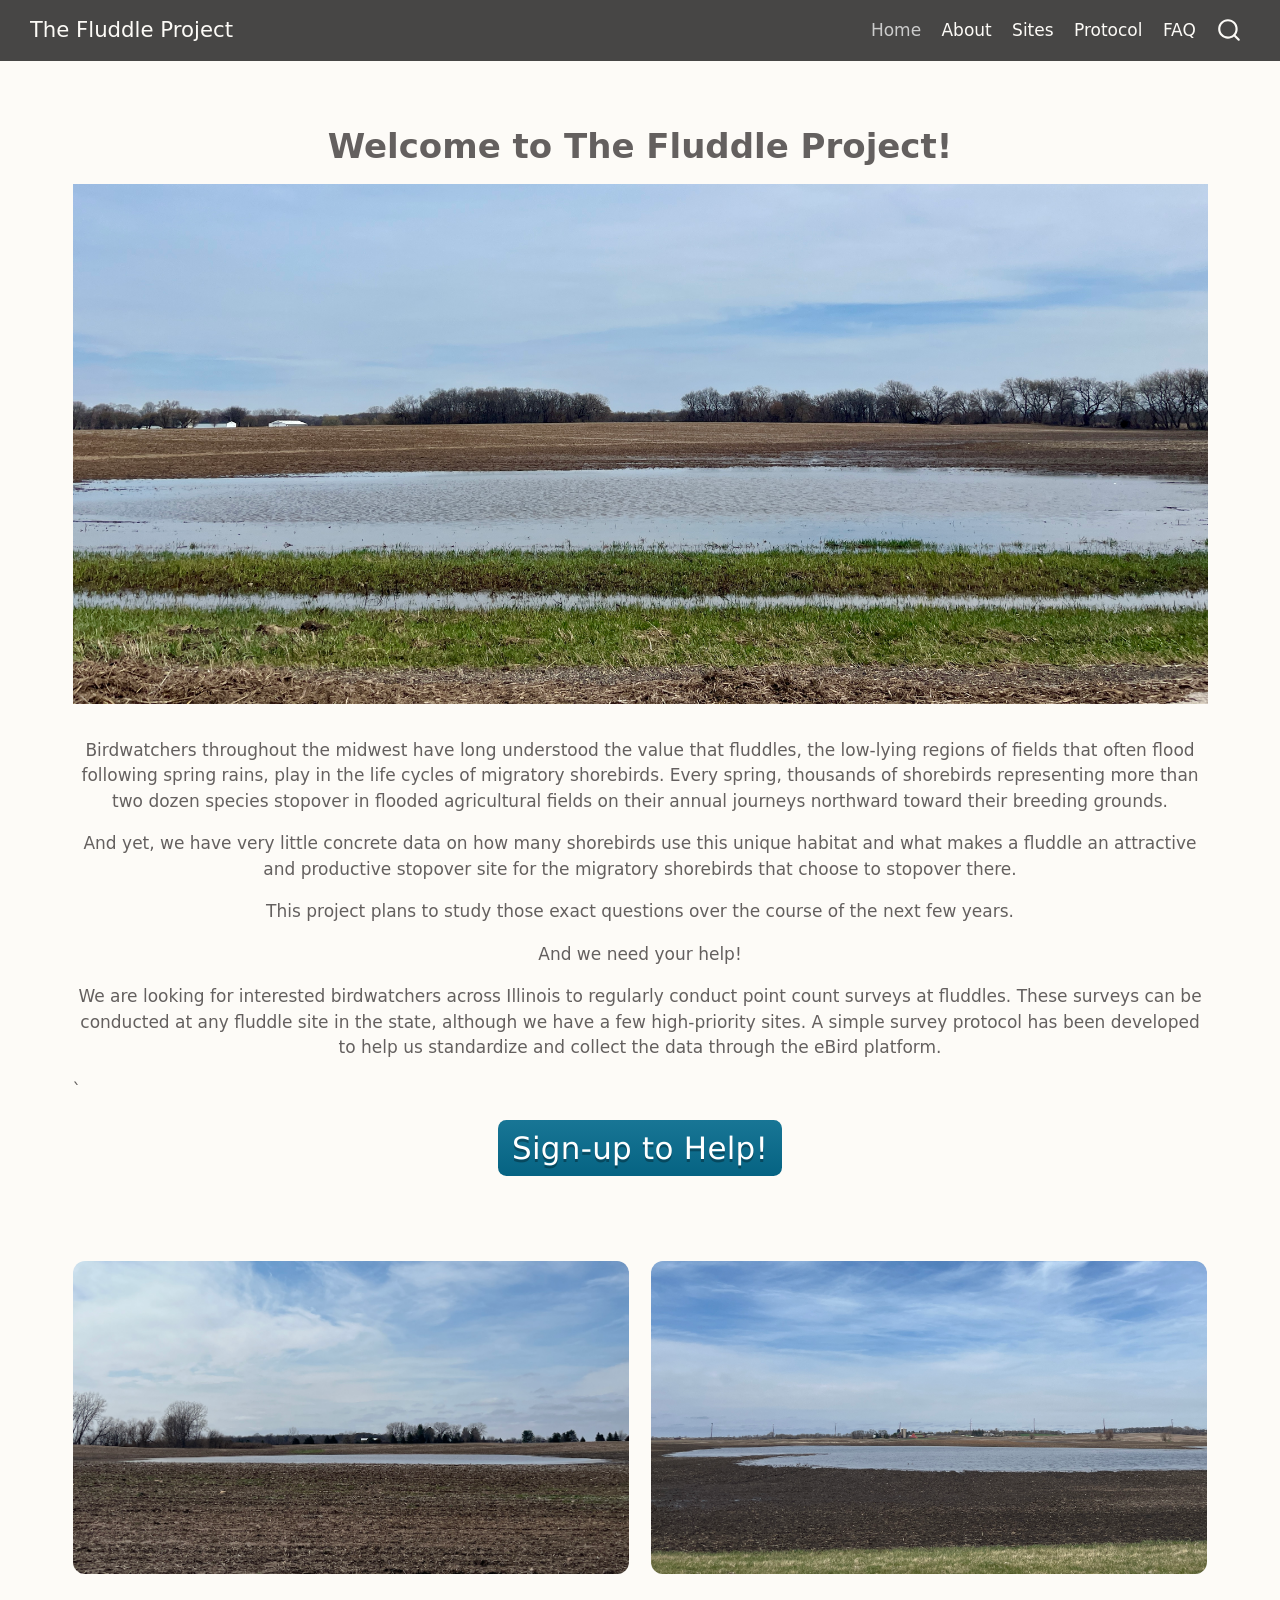
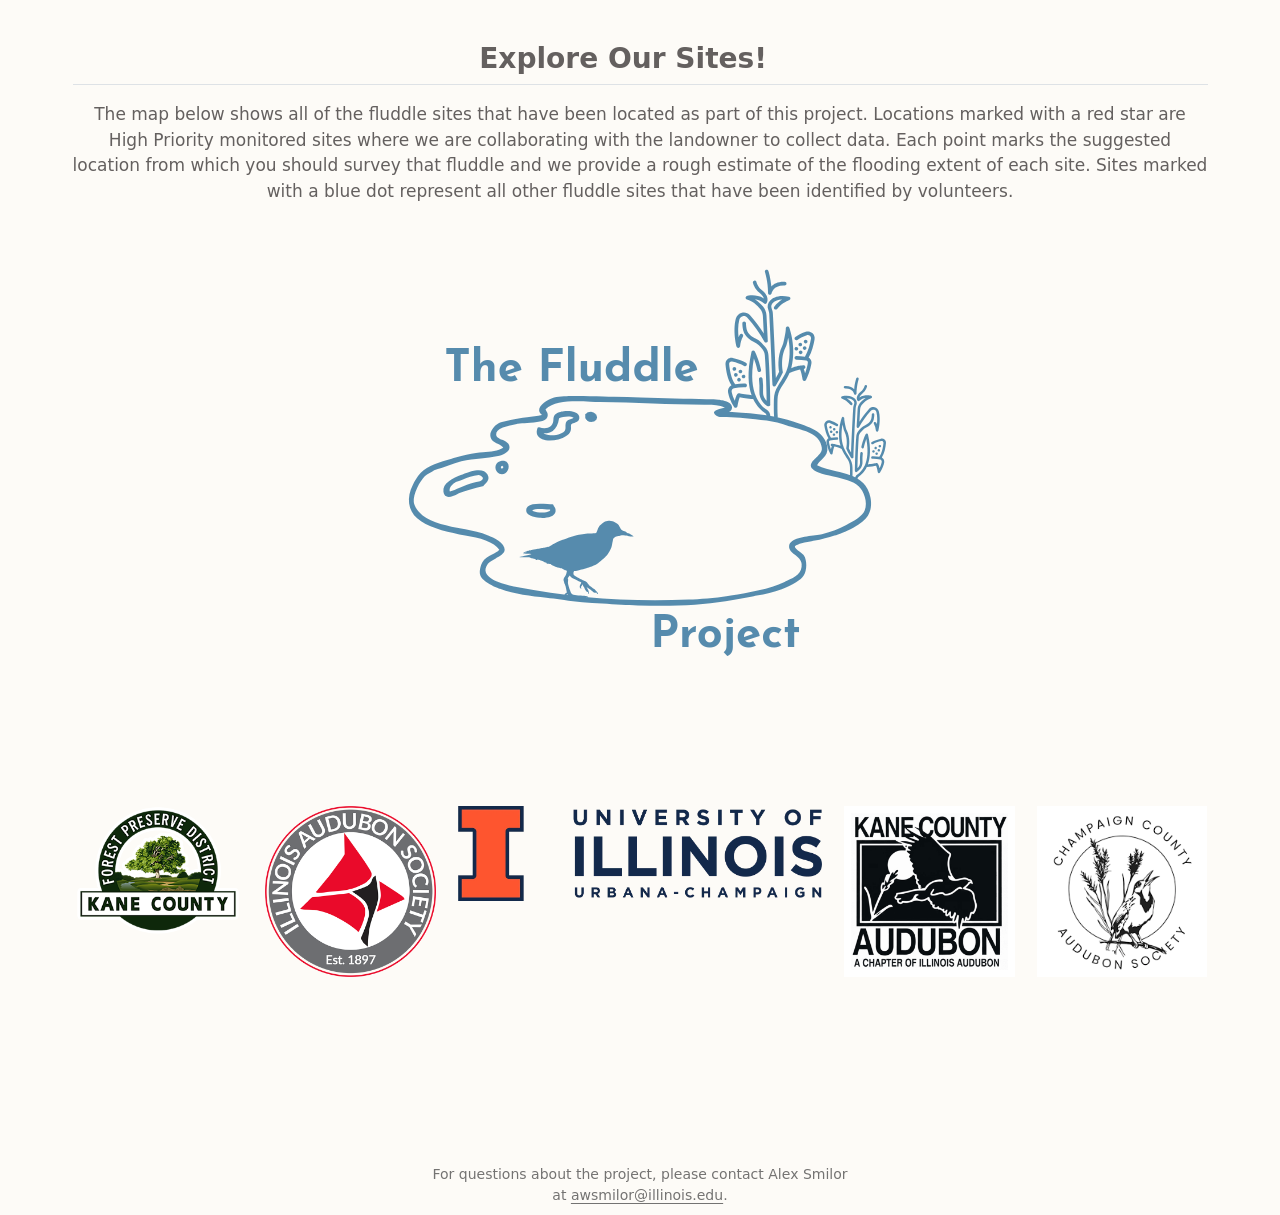
<file: docs/index.html>
<!DOCTYPE html>
<html xmlns="http://www.w3.org/1999/xhtml" lang="en" xml:lang="en"><head>

<meta charset="utf-8">
<meta name="generator" content="quarto-1.5.57">

<meta name="viewport" content="width=device-width, initial-scale=1.0, user-scalable=yes">


<title>The Fluddle Project</title>
<style>
code{white-space: pre-wrap;}
span.smallcaps{font-variant: small-caps;}
div.columns{display: flex; gap: min(4vw, 1.5em);}
div.column{flex: auto; overflow-x: auto;}
div.hanging-indent{margin-left: 1.5em; text-indent: -1.5em;}
ul.task-list{list-style: none;}
ul.task-list li input[type="checkbox"] {
  width: 0.8em;
  margin: 0 0.8em 0.2em -1em; /* quarto-specific, see https://github.com/quarto-dev/quarto-cli/issues/4556 */ 
  vertical-align: middle;
}
</style>


<script src="site_libs/quarto-nav/quarto-nav.js"></script>
<script src="site_libs/quarto-nav/headroom.min.js"></script>
<script src="site_libs/clipboard/clipboard.min.js"></script>
<script src="site_libs/quarto-search/autocomplete.umd.js"></script>
<script src="site_libs/quarto-search/fuse.min.js"></script>
<script src="site_libs/quarto-search/quarto-search.js"></script>
<meta name="quarto:offset" content="./">
<script src="site_libs/quarto-html/quarto.js"></script>
<script src="site_libs/quarto-html/popper.min.js"></script>
<script src="site_libs/quarto-html/tippy.umd.min.js"></script>
<script src="site_libs/quarto-html/anchor.min.js"></script>
<link href="site_libs/quarto-html/tippy.css" rel="stylesheet">
<link href="site_libs/quarto-html/quarto-syntax-highlighting.css" rel="stylesheet" id="quarto-text-highlighting-styles">
<script src="site_libs/bootstrap/bootstrap.min.js"></script>
<link href="site_libs/bootstrap/bootstrap-icons.css" rel="stylesheet">
<link href="site_libs/bootstrap/bootstrap.min.css" rel="stylesheet" id="quarto-bootstrap" data-mode="light">
<script id="quarto-search-options" type="application/json">{
  "location": "navbar",
  "copy-button": false,
  "collapse-after": 3,
  "panel-placement": "end",
  "type": "overlay",
  "limit": 50,
  "keyboard-shortcut": [
    "f",
    "/",
    "s"
  ],
  "show-item-context": false,
  "language": {
    "search-no-results-text": "No results",
    "search-matching-documents-text": "matching documents",
    "search-copy-link-title": "Copy link to search",
    "search-hide-matches-text": "Hide additional matches",
    "search-more-match-text": "more match in this document",
    "search-more-matches-text": "more matches in this document",
    "search-clear-button-title": "Clear",
    "search-text-placeholder": "",
    "search-detached-cancel-button-title": "Cancel",
    "search-submit-button-title": "Submit",
    "search-label": "Search"
  }
}</script>


<link rel="stylesheet" href="styles.css">
</head>

<body class="nav-fixed">

<div id="quarto-search-results"></div>
  <header id="quarto-header" class="headroom fixed-top">
    <nav class="navbar navbar-expand-lg " data-bs-theme="dark">
      <div class="navbar-container container-fluid">
      <div class="navbar-brand-container mx-auto">
    <a class="navbar-brand" href="./index.html">
    <span class="navbar-title">The Fluddle Project</span>
    </a>
  </div>
            <div id="quarto-search" class="" title="Search"></div>
          <button class="navbar-toggler" type="button" data-bs-toggle="collapse" data-bs-target="#navbarCollapse" aria-controls="navbarCollapse" role="menu" aria-expanded="false" aria-label="Toggle navigation" onclick="if (window.quartoToggleHeadroom) { window.quartoToggleHeadroom(); }">
  <span class="navbar-toggler-icon"></span>
</button>
          <div class="collapse navbar-collapse" id="navbarCollapse">
            <ul class="navbar-nav navbar-nav-scroll ms-auto">
  <li class="nav-item">
    <a class="nav-link active" href="./index.html" aria-current="page"> 
<span class="menu-text">Home</span></a>
  </li>  
  <li class="nav-item">
    <a class="nav-link" href="./about.html"> 
<span class="menu-text">About</span></a>
  </li>  
  <li class="nav-item">
    <a class="nav-link" href="./sites.html"> 
<span class="menu-text">Sites</span></a>
  </li>  
  <li class="nav-item">
    <a class="nav-link" href="./protocols.html"> 
<span class="menu-text">Protocol</span></a>
  </li>  
  <li class="nav-item">
    <a class="nav-link" href="./faq.html"> 
<span class="menu-text">FAQ</span></a>
  </li>  
</ul>
          </div> <!-- /navcollapse -->
            <div class="quarto-navbar-tools">
</div>
      </div> <!-- /container-fluid -->
    </nav>
</header>
<!-- content -->
<div id="quarto-content" class="quarto-container page-columns page-rows-contents page-layout-full page-navbar">
<!-- sidebar -->
<!-- margin-sidebar -->
    
<!-- main -->
<main class="content column-page" id="quarto-document-content">




<section id="welcome-to-the-fluddle-project" class="level1" style="text-align: center;">
<h1>Welcome to The Fluddle Project!</h1>
<div class="quarto-figure quarto-figure-center">
<figure class="figure">
<p><img src="imgs/IMG_4686.jpg" class="img-fluid quarto-figure quarto-figure-center figure-img"></p>
</figure>
</div>
<p>Birdwatchers throughout the midwest have long understood the value that fluddles, the low-lying regions of fields that often flood following spring rains, play in the life cycles of migratory shorebirds. Every spring, thousands of shorebirds representing more than two dozen species stopover in flooded agricultural fields on their annual journeys northward toward their breeding grounds.</p>
<p>And yet, we have very little concrete data on how many shorebirds use this unique habitat and what makes a fluddle an attractive and productive stopover site for the migratory shorebirds that choose to stopover there.</p>
<p>This project plans to study those exact questions over the course of the next few years.</p>
<p>And we need your help!</p>
<p>We are looking for interested birdwatchers across Illinois to regularly conduct point count surveys at fluddles. These surveys can be conducted at any fluddle site in the state, although we have a few high-priority sites. A simple survey protocol has been developed to help us standardize and collect the data through the eBird platform.</p>
</section>
<p>`</p>
<div class="quarto-figure quarto-figure-center">
<figure class="figure">
<p><a href="https://docs.google.com/forms/d/e/1FAIpQLSeOYdFTQ_OYpSBaCFCOB77vY95g8p39Mm_LFp6q3HyMHbBNdw/viewform?usp=dialog"><img src="imgs/button.svg" class="img-fluid quarto-figure quarto-figure-center figure-img" style="width:25.0%"></a></p>
</figure>
</div>
<div class="home-section">
<div class="columns">
<div class="column" style="width:49%;">
<a href="./protocols.html">
  <div class="image-wrapper">
    <img src="imgs/IMG_4687.jpg" alt="Image of a fluddle">
    <div class="image-overlay">
      <p style="font-size: 30px"><b>How to Survey</b></p>
    </div>
  </div>
</a>
</div><div class="column" style="width:2%;">

</div><div class="column" style="width:49%;">
<a href="./sites.html">
  <div class="image-wrapper">
    <img src="imgs/IMG_4688.jpg" alt="Image of a fluddle">
    <div class="image-overlay">
      <p style="font-size: 30px"><b>Site Information</b></p>
    </div>
  </div>
</a>
</div>
</div>
</div>
<section id="explore-our-sites" class="level2" style="text-align: center;">
<h2 class="anchored" data-anchor-id="explore-our-sites">Explore Our Sites!</h2>
<p>The map below shows all of the fluddle sites that have been located as part of this project. Locations marked with a red star are High Priority monitored sites where we are collaborating with the landowner to collect data. Each point marks the suggested location from which you should survey that fluddle and we provide a rough estimate of the flooding extent of each site. Sites marked with a blue dot represent all other fluddle sites that have been identified by volunteers.</p>
</section>
<!-- Add script to the <head> of your page to load the embeddable map component -->
<script type="module" src="https://js.arcgis.com/5.0/embeddable-components/"></script>
<!-- Add custom element to <body> of your page -->
 <arcgis-embedded-map style="height:600px;width:100%;" item-id="0a19ffdf130e490a854a26fb5ab399d8" theme="light" legend-enabled="" basemap-gallery-enabled="" time-zone-label-enabled="" center="-88.61411703710857,40.951509252964115" scale="2311162.217155" portal-url="https://univofillinois.maps.arcgis.com"></arcgis-embedded-map>
<div class="quarto-figure quarto-figure-center">
<figure class="figure">
<p><img src="imgs/Fluddle_Project_Logo_v1.png" class="img-fluid quarto-figure quarto-figure-center figure-img"></p>
</figure>
</div>
<div class="home-section">
<div class="columns">
<div class="column" style="width:15%;">
<div class="quarto-figure quarto-figure-center">
<figure class="figure">
<p><img src="imgs/FPDK_logo_withstroke.png" class="img-fluid quarto-figure quarto-figure-center figure-img"></p>
</figure>
</div>
</div><div class="column" style="width:2%;">

</div><div class="column" style="width:15%;">
<div class="quarto-figure quarto-figure-center">
<figure class="figure">
<p><img src="imgs/IAS-Logo-2023-Transparent-square.png" class="img-fluid quarto-figure quarto-figure-center figure-img"></p>
</figure>
</div>
</div><div class="column" style="width:2%;">

</div><div class="column" style="width:32%;">
<div class="quarto-figure quarto-figure-center">
<figure class="figure">
<p><img src="imgs/uiuc_logo.png" class="img-fluid quarto-figure quarto-figure-center figure-img"></p>
</figure>
</div>
</div><div class="column" style="width:2%;">

</div><div class="column" style="width:15%;">
<div class="quarto-figure quarto-figure-center">
<figure class="figure">
<p><img src="imgs/KCA-Logo-600x600-1.png" class="img-fluid quarto-figure quarto-figure-center figure-img"></p>
</figure>
</div>
</div><div class="column" style="width:2%;">

</div><div class="column" style="width:15%;">
<div class="quarto-figure quarto-figure-center">
<figure class="figure">
<p><img src="imgs/ccas.png" class="img-fluid quarto-figure quarto-figure-center figure-img"></p>
</figure>
</div>
</div>
</div>
</div>



</main> <!-- /main -->
<script id="quarto-html-after-body" type="application/javascript">
window.document.addEventListener("DOMContentLoaded", function (event) {
  const toggleBodyColorMode = (bsSheetEl) => {
    const mode = bsSheetEl.getAttribute("data-mode");
    const bodyEl = window.document.querySelector("body");
    if (mode === "dark") {
      bodyEl.classList.add("quarto-dark");
      bodyEl.classList.remove("quarto-light");
    } else {
      bodyEl.classList.add("quarto-light");
      bodyEl.classList.remove("quarto-dark");
    }
  }
  const toggleBodyColorPrimary = () => {
    const bsSheetEl = window.document.querySelector("link#quarto-bootstrap");
    if (bsSheetEl) {
      toggleBodyColorMode(bsSheetEl);
    }
  }
  toggleBodyColorPrimary();  
  const icon = "";
  const anchorJS = new window.AnchorJS();
  anchorJS.options = {
    placement: 'right',
    icon: icon
  };
  anchorJS.add('.anchored');
  const isCodeAnnotation = (el) => {
    for (const clz of el.classList) {
      if (clz.startsWith('code-annotation-')) {                     
        return true;
      }
    }
    return false;
  }
  const onCopySuccess = function(e) {
    // button target
    const button = e.trigger;
    // don't keep focus
    button.blur();
    // flash "checked"
    button.classList.add('code-copy-button-checked');
    var currentTitle = button.getAttribute("title");
    button.setAttribute("title", "Copied!");
    let tooltip;
    if (window.bootstrap) {
      button.setAttribute("data-bs-toggle", "tooltip");
      button.setAttribute("data-bs-placement", "left");
      button.setAttribute("data-bs-title", "Copied!");
      tooltip = new bootstrap.Tooltip(button, 
        { trigger: "manual", 
          customClass: "code-copy-button-tooltip",
          offset: [0, -8]});
      tooltip.show();    
    }
    setTimeout(function() {
      if (tooltip) {
        tooltip.hide();
        button.removeAttribute("data-bs-title");
        button.removeAttribute("data-bs-toggle");
        button.removeAttribute("data-bs-placement");
      }
      button.setAttribute("title", currentTitle);
      button.classList.remove('code-copy-button-checked');
    }, 1000);
    // clear code selection
    e.clearSelection();
  }
  const getTextToCopy = function(trigger) {
      const codeEl = trigger.previousElementSibling.cloneNode(true);
      for (const childEl of codeEl.children) {
        if (isCodeAnnotation(childEl)) {
          childEl.remove();
        }
      }
      return codeEl.innerText;
  }
  const clipboard = new window.ClipboardJS('.code-copy-button:not([data-in-quarto-modal])', {
    text: getTextToCopy
  });
  clipboard.on('success', onCopySuccess);
  if (window.document.getElementById('quarto-embedded-source-code-modal')) {
    // For code content inside modals, clipBoardJS needs to be initialized with a container option
    // TODO: Check when it could be a function (https://github.com/zenorocha/clipboard.js/issues/860)
    const clipboardModal = new window.ClipboardJS('.code-copy-button[data-in-quarto-modal]', {
      text: getTextToCopy,
      container: window.document.getElementById('quarto-embedded-source-code-modal')
    });
    clipboardModal.on('success', onCopySuccess);
  }
    var localhostRegex = new RegExp(/^(?:http|https):\/\/localhost\:?[0-9]*\//);
    var mailtoRegex = new RegExp(/^mailto:/);
      var filterRegex = new RegExp('/' + window.location.host + '/');
    var isInternal = (href) => {
        return filterRegex.test(href) || localhostRegex.test(href) || mailtoRegex.test(href);
    }
    // Inspect non-navigation links and adorn them if external
 	var links = window.document.querySelectorAll('a[href]:not(.nav-link):not(.navbar-brand):not(.toc-action):not(.sidebar-link):not(.sidebar-item-toggle):not(.pagination-link):not(.no-external):not([aria-hidden]):not(.dropdown-item):not(.quarto-navigation-tool):not(.about-link)');
    for (var i=0; i<links.length; i++) {
      const link = links[i];
      if (!isInternal(link.href)) {
        // undo the damage that might have been done by quarto-nav.js in the case of
        // links that we want to consider external
        if (link.dataset.originalHref !== undefined) {
          link.href = link.dataset.originalHref;
        }
      }
    }
  function tippyHover(el, contentFn, onTriggerFn, onUntriggerFn) {
    const config = {
      allowHTML: true,
      maxWidth: 500,
      delay: 100,
      arrow: false,
      appendTo: function(el) {
          return el.parentElement;
      },
      interactive: true,
      interactiveBorder: 10,
      theme: 'quarto',
      placement: 'bottom-start',
    };
    if (contentFn) {
      config.content = contentFn;
    }
    if (onTriggerFn) {
      config.onTrigger = onTriggerFn;
    }
    if (onUntriggerFn) {
      config.onUntrigger = onUntriggerFn;
    }
    window.tippy(el, config); 
  }
  const noterefs = window.document.querySelectorAll('a[role="doc-noteref"]');
  for (var i=0; i<noterefs.length; i++) {
    const ref = noterefs[i];
    tippyHover(ref, function() {
      // use id or data attribute instead here
      let href = ref.getAttribute('data-footnote-href') || ref.getAttribute('href');
      try { href = new URL(href).hash; } catch {}
      const id = href.replace(/^#\/?/, "");
      const note = window.document.getElementById(id);
      if (note) {
        return note.innerHTML;
      } else {
        return "";
      }
    });
  }
  const xrefs = window.document.querySelectorAll('a.quarto-xref');
  const processXRef = (id, note) => {
    // Strip column container classes
    const stripColumnClz = (el) => {
      el.classList.remove("page-full", "page-columns");
      if (el.children) {
        for (const child of el.children) {
          stripColumnClz(child);
        }
      }
    }
    stripColumnClz(note)
    if (id === null || id.startsWith('sec-')) {
      // Special case sections, only their first couple elements
      const container = document.createElement("div");
      if (note.children && note.children.length > 2) {
        container.appendChild(note.children[0].cloneNode(true));
        for (let i = 1; i < note.children.length; i++) {
          const child = note.children[i];
          if (child.tagName === "P" && child.innerText === "") {
            continue;
          } else {
            container.appendChild(child.cloneNode(true));
            break;
          }
        }
        if (window.Quarto?.typesetMath) {
          window.Quarto.typesetMath(container);
        }
        return container.innerHTML
      } else {
        if (window.Quarto?.typesetMath) {
          window.Quarto.typesetMath(note);
        }
        return note.innerHTML;
      }
    } else {
      // Remove any anchor links if they are present
      const anchorLink = note.querySelector('a.anchorjs-link');
      if (anchorLink) {
        anchorLink.remove();
      }
      if (window.Quarto?.typesetMath) {
        window.Quarto.typesetMath(note);
      }
      // TODO in 1.5, we should make sure this works without a callout special case
      if (note.classList.contains("callout")) {
        return note.outerHTML;
      } else {
        return note.innerHTML;
      }
    }
  }
  for (var i=0; i<xrefs.length; i++) {
    const xref = xrefs[i];
    tippyHover(xref, undefined, function(instance) {
      instance.disable();
      let url = xref.getAttribute('href');
      let hash = undefined; 
      if (url.startsWith('#')) {
        hash = url;
      } else {
        try { hash = new URL(url).hash; } catch {}
      }
      if (hash) {
        const id = hash.replace(/^#\/?/, "");
        const note = window.document.getElementById(id);
        if (note !== null) {
          try {
            const html = processXRef(id, note.cloneNode(true));
            instance.setContent(html);
          } finally {
            instance.enable();
            instance.show();
          }
        } else {
          // See if we can fetch this
          fetch(url.split('#')[0])
          .then(res => res.text())
          .then(html => {
            const parser = new DOMParser();
            const htmlDoc = parser.parseFromString(html, "text/html");
            const note = htmlDoc.getElementById(id);
            if (note !== null) {
              const html = processXRef(id, note);
              instance.setContent(html);
            } 
          }).finally(() => {
            instance.enable();
            instance.show();
          });
        }
      } else {
        // See if we can fetch a full url (with no hash to target)
        // This is a special case and we should probably do some content thinning / targeting
        fetch(url)
        .then(res => res.text())
        .then(html => {
          const parser = new DOMParser();
          const htmlDoc = parser.parseFromString(html, "text/html");
          const note = htmlDoc.querySelector('main.content');
          if (note !== null) {
            // This should only happen for chapter cross references
            // (since there is no id in the URL)
            // remove the first header
            if (note.children.length > 0 && note.children[0].tagName === "HEADER") {
              note.children[0].remove();
            }
            const html = processXRef(null, note);
            instance.setContent(html);
          } 
        }).finally(() => {
          instance.enable();
          instance.show();
        });
      }
    }, function(instance) {
    });
  }
      let selectedAnnoteEl;
      const selectorForAnnotation = ( cell, annotation) => {
        let cellAttr = 'data-code-cell="' + cell + '"';
        let lineAttr = 'data-code-annotation="' +  annotation + '"';
        const selector = 'span[' + cellAttr + '][' + lineAttr + ']';
        return selector;
      }
      const selectCodeLines = (annoteEl) => {
        const doc = window.document;
        const targetCell = annoteEl.getAttribute("data-target-cell");
        const targetAnnotation = annoteEl.getAttribute("data-target-annotation");
        const annoteSpan = window.document.querySelector(selectorForAnnotation(targetCell, targetAnnotation));
        const lines = annoteSpan.getAttribute("data-code-lines").split(",");
        const lineIds = lines.map((line) => {
          return targetCell + "-" + line;
        })
        let top = null;
        let height = null;
        let parent = null;
        if (lineIds.length > 0) {
            //compute the position of the single el (top and bottom and make a div)
            const el = window.document.getElementById(lineIds[0]);
            top = el.offsetTop;
            height = el.offsetHeight;
            parent = el.parentElement.parentElement;
          if (lineIds.length > 1) {
            const lastEl = window.document.getElementById(lineIds[lineIds.length - 1]);
            const bottom = lastEl.offsetTop + lastEl.offsetHeight;
            height = bottom - top;
          }
          if (top !== null && height !== null && parent !== null) {
            // cook up a div (if necessary) and position it 
            let div = window.document.getElementById("code-annotation-line-highlight");
            if (div === null) {
              div = window.document.createElement("div");
              div.setAttribute("id", "code-annotation-line-highlight");
              div.style.position = 'absolute';
              parent.appendChild(div);
            }
            div.style.top = top - 2 + "px";
            div.style.height = height + 4 + "px";
            div.style.left = 0;
            let gutterDiv = window.document.getElementById("code-annotation-line-highlight-gutter");
            if (gutterDiv === null) {
              gutterDiv = window.document.createElement("div");
              gutterDiv.setAttribute("id", "code-annotation-line-highlight-gutter");
              gutterDiv.style.position = 'absolute';
              const codeCell = window.document.getElementById(targetCell);
              const gutter = codeCell.querySelector('.code-annotation-gutter');
              gutter.appendChild(gutterDiv);
            }
            gutterDiv.style.top = top - 2 + "px";
            gutterDiv.style.height = height + 4 + "px";
          }
          selectedAnnoteEl = annoteEl;
        }
      };
      const unselectCodeLines = () => {
        const elementsIds = ["code-annotation-line-highlight", "code-annotation-line-highlight-gutter"];
        elementsIds.forEach((elId) => {
          const div = window.document.getElementById(elId);
          if (div) {
            div.remove();
          }
        });
        selectedAnnoteEl = undefined;
      };
        // Handle positioning of the toggle
    window.addEventListener(
      "resize",
      throttle(() => {
        elRect = undefined;
        if (selectedAnnoteEl) {
          selectCodeLines(selectedAnnoteEl);
        }
      }, 10)
    );
    function throttle(fn, ms) {
    let throttle = false;
    let timer;
      return (...args) => {
        if(!throttle) { // first call gets through
            fn.apply(this, args);
            throttle = true;
        } else { // all the others get throttled
            if(timer) clearTimeout(timer); // cancel #2
            timer = setTimeout(() => {
              fn.apply(this, args);
              timer = throttle = false;
            }, ms);
        }
      };
    }
      // Attach click handler to the DT
      const annoteDls = window.document.querySelectorAll('dt[data-target-cell]');
      for (const annoteDlNode of annoteDls) {
        annoteDlNode.addEventListener('click', (event) => {
          const clickedEl = event.target;
          if (clickedEl !== selectedAnnoteEl) {
            unselectCodeLines();
            const activeEl = window.document.querySelector('dt[data-target-cell].code-annotation-active');
            if (activeEl) {
              activeEl.classList.remove('code-annotation-active');
            }
            selectCodeLines(clickedEl);
            clickedEl.classList.add('code-annotation-active');
          } else {
            // Unselect the line
            unselectCodeLines();
            clickedEl.classList.remove('code-annotation-active');
          }
        });
      }
  const findCites = (el) => {
    const parentEl = el.parentElement;
    if (parentEl) {
      const cites = parentEl.dataset.cites;
      if (cites) {
        return {
          el,
          cites: cites.split(' ')
        };
      } else {
        return findCites(el.parentElement)
      }
    } else {
      return undefined;
    }
  };
  var bibliorefs = window.document.querySelectorAll('a[role="doc-biblioref"]');
  for (var i=0; i<bibliorefs.length; i++) {
    const ref = bibliorefs[i];
    const citeInfo = findCites(ref);
    if (citeInfo) {
      tippyHover(citeInfo.el, function() {
        var popup = window.document.createElement('div');
        citeInfo.cites.forEach(function(cite) {
          var citeDiv = window.document.createElement('div');
          citeDiv.classList.add('hanging-indent');
          citeDiv.classList.add('csl-entry');
          var biblioDiv = window.document.getElementById('ref-' + cite);
          if (biblioDiv) {
            citeDiv.innerHTML = biblioDiv.innerHTML;
          }
          popup.appendChild(citeDiv);
        });
        return popup.innerHTML;
      });
    }
  }
});
</script>
</div> <!-- /content -->
<footer class="footer">
  <div class="nav-footer">
    <div class="nav-footer-left">
      &nbsp;
    </div>   
    <div class="nav-footer-center">
<p>For questions about the project, please contact Alex Smilor at <a href="mailto::awsmilor@illinois.edu">awsmilor@illinois.edu</a>.</p>
</div>
    <div class="nav-footer-right">
      &nbsp;
    </div>
  </div>
</footer>




</body></html>
</file>
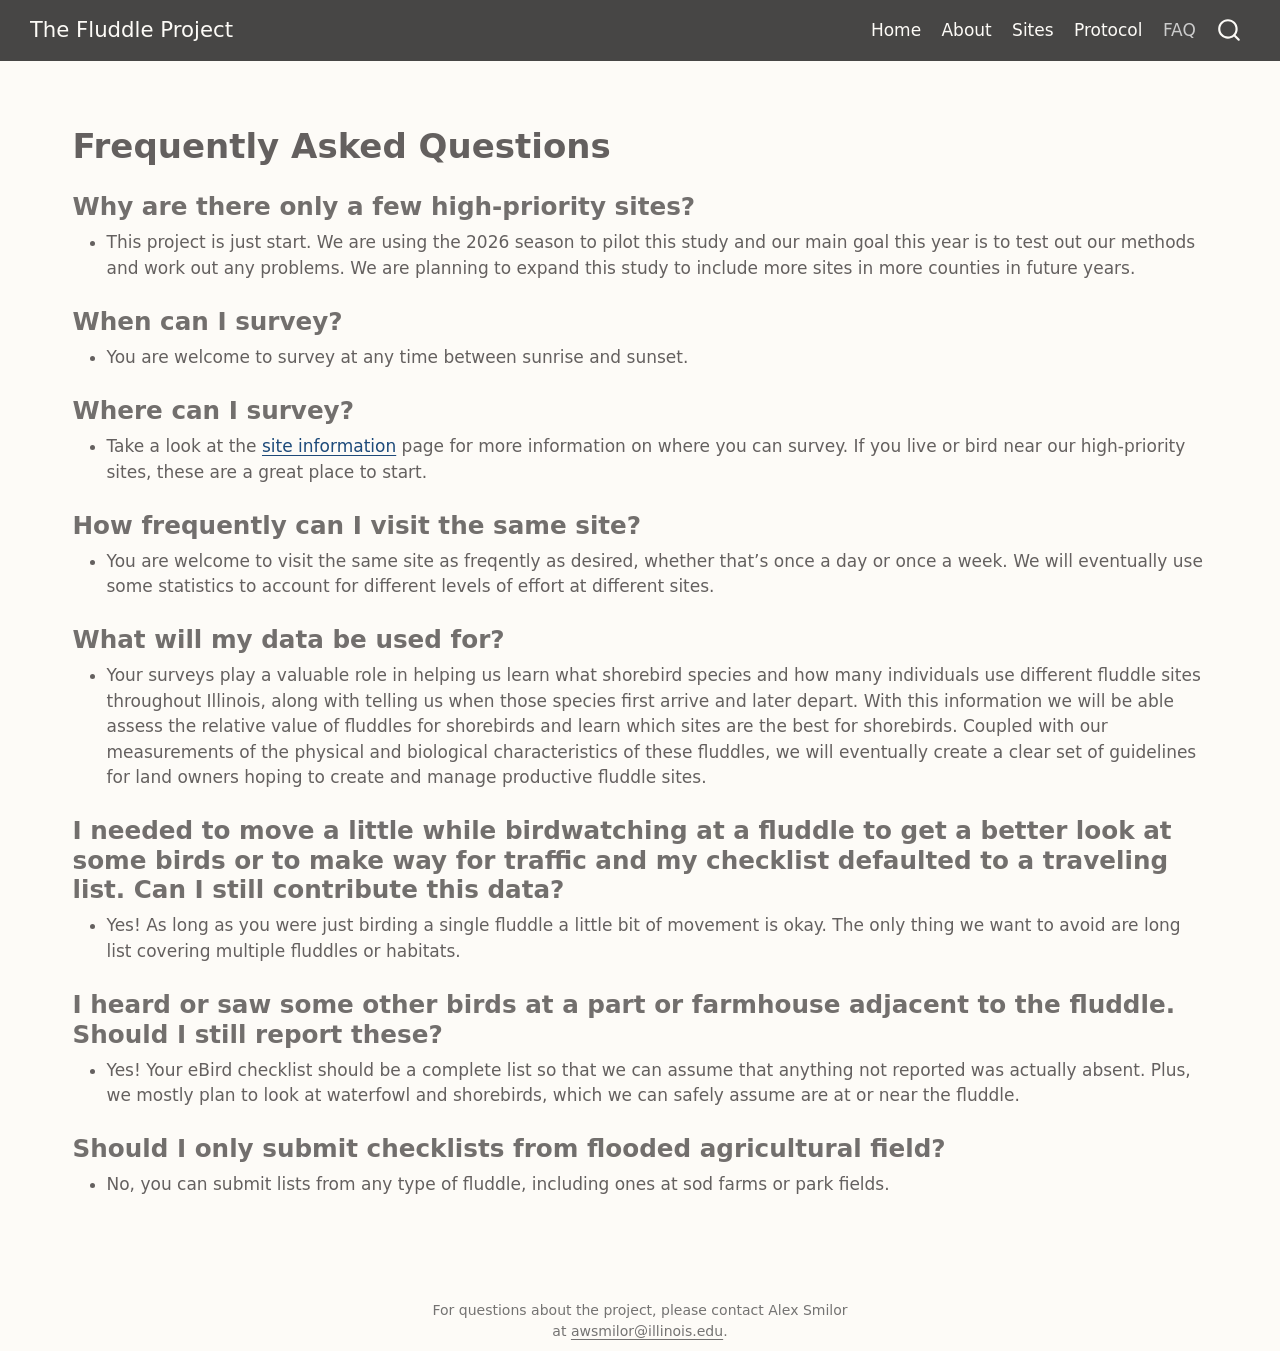
<file: docs/faq.html>
<!DOCTYPE html>
<html xmlns="http://www.w3.org/1999/xhtml" lang="en" xml:lang="en"><head>

<meta charset="utf-8">
<meta name="generator" content="quarto-1.5.57">

<meta name="viewport" content="width=device-width, initial-scale=1.0, user-scalable=yes">


<title>faq – The Fluddle Project</title>
<style>
code{white-space: pre-wrap;}
span.smallcaps{font-variant: small-caps;}
div.columns{display: flex; gap: min(4vw, 1.5em);}
div.column{flex: auto; overflow-x: auto;}
div.hanging-indent{margin-left: 1.5em; text-indent: -1.5em;}
ul.task-list{list-style: none;}
ul.task-list li input[type="checkbox"] {
  width: 0.8em;
  margin: 0 0.8em 0.2em -1em; /* quarto-specific, see https://github.com/quarto-dev/quarto-cli/issues/4556 */ 
  vertical-align: middle;
}
</style>


<script src="site_libs/quarto-nav/quarto-nav.js"></script>
<script src="site_libs/quarto-nav/headroom.min.js"></script>
<script src="site_libs/clipboard/clipboard.min.js"></script>
<script src="site_libs/quarto-search/autocomplete.umd.js"></script>
<script src="site_libs/quarto-search/fuse.min.js"></script>
<script src="site_libs/quarto-search/quarto-search.js"></script>
<meta name="quarto:offset" content="./">
<script src="site_libs/quarto-html/quarto.js"></script>
<script src="site_libs/quarto-html/popper.min.js"></script>
<script src="site_libs/quarto-html/tippy.umd.min.js"></script>
<script src="site_libs/quarto-html/anchor.min.js"></script>
<link href="site_libs/quarto-html/tippy.css" rel="stylesheet">
<link href="site_libs/quarto-html/quarto-syntax-highlighting.css" rel="stylesheet" id="quarto-text-highlighting-styles">
<script src="site_libs/bootstrap/bootstrap.min.js"></script>
<link href="site_libs/bootstrap/bootstrap-icons.css" rel="stylesheet">
<link href="site_libs/bootstrap/bootstrap.min.css" rel="stylesheet" id="quarto-bootstrap" data-mode="light">
<script id="quarto-search-options" type="application/json">{
  "location": "navbar",
  "copy-button": false,
  "collapse-after": 3,
  "panel-placement": "end",
  "type": "overlay",
  "limit": 50,
  "keyboard-shortcut": [
    "f",
    "/",
    "s"
  ],
  "show-item-context": false,
  "language": {
    "search-no-results-text": "No results",
    "search-matching-documents-text": "matching documents",
    "search-copy-link-title": "Copy link to search",
    "search-hide-matches-text": "Hide additional matches",
    "search-more-match-text": "more match in this document",
    "search-more-matches-text": "more matches in this document",
    "search-clear-button-title": "Clear",
    "search-text-placeholder": "",
    "search-detached-cancel-button-title": "Cancel",
    "search-submit-button-title": "Submit",
    "search-label": "Search"
  }
}</script>


<link rel="stylesheet" href="styles.css">
</head>

<body class="nav-fixed">

<div id="quarto-search-results"></div>
  <header id="quarto-header" class="headroom fixed-top">
    <nav class="navbar navbar-expand-lg " data-bs-theme="dark">
      <div class="navbar-container container-fluid">
      <div class="navbar-brand-container mx-auto">
    <a class="navbar-brand" href="./index.html">
    <span class="navbar-title">The Fluddle Project</span>
    </a>
  </div>
            <div id="quarto-search" class="" title="Search"></div>
          <button class="navbar-toggler" type="button" data-bs-toggle="collapse" data-bs-target="#navbarCollapse" aria-controls="navbarCollapse" role="menu" aria-expanded="false" aria-label="Toggle navigation" onclick="if (window.quartoToggleHeadroom) { window.quartoToggleHeadroom(); }">
  <span class="navbar-toggler-icon"></span>
</button>
          <div class="collapse navbar-collapse" id="navbarCollapse">
            <ul class="navbar-nav navbar-nav-scroll ms-auto">
  <li class="nav-item">
    <a class="nav-link" href="./index.html"> 
<span class="menu-text">Home</span></a>
  </li>  
  <li class="nav-item">
    <a class="nav-link" href="./about.html"> 
<span class="menu-text">About</span></a>
  </li>  
  <li class="nav-item">
    <a class="nav-link" href="./sites.html"> 
<span class="menu-text">Sites</span></a>
  </li>  
  <li class="nav-item">
    <a class="nav-link" href="./protocols.html"> 
<span class="menu-text">Protocol</span></a>
  </li>  
  <li class="nav-item">
    <a class="nav-link active" href="./faq.html" aria-current="page"> 
<span class="menu-text">FAQ</span></a>
  </li>  
</ul>
          </div> <!-- /navcollapse -->
            <div class="quarto-navbar-tools">
</div>
      </div> <!-- /container-fluid -->
    </nav>
</header>
<!-- content -->
<div id="quarto-content" class="quarto-container page-columns page-rows-contents page-layout-full page-navbar">
<!-- sidebar -->
<!-- margin-sidebar -->
    
<!-- main -->
<main class="content column-page" id="quarto-document-content">




<section id="frequently-asked-questions" class="level1">
<h1>Frequently Asked Questions</h1>
<section id="why-are-there-only-a-few-high-priority-sites" class="level3">
<h3 class="anchored" data-anchor-id="why-are-there-only-a-few-high-priority-sites">Why are there only a few high-priority sites?</h3>
<ul>
<li>This project is just start. We are using the 2026 season to pilot this study and our main goal this year is to test out our methods and work out any problems. We are planning to expand this study to include more sites in more counties in future years.</li>
</ul>
</section>
<section id="when-can-i-survey" class="level3">
<h3 class="anchored" data-anchor-id="when-can-i-survey">When can I survey?</h3>
<ul>
<li>You are welcome to survey at any time between sunrise and sunset.</li>
</ul>
</section>
<section id="where-can-i-survey" class="level3">
<h3 class="anchored" data-anchor-id="where-can-i-survey">Where can I survey?</h3>
<ul>
<li>Take a look at the <a href="./sites.html">site information</a> page for more information on where you can survey. If you live or bird near our high-priority sites, these are a great place to start.</li>
</ul>
</section>
<section id="how-frequently-can-i-visit-the-same-site" class="level3">
<h3 class="anchored" data-anchor-id="how-frequently-can-i-visit-the-same-site">How frequently can I visit the same site?</h3>
<ul>
<li>You are welcome to visit the same site as freqently as desired, whether that’s once a day or once a week. We will eventually use some statistics to account for different levels of effort at different sites.</li>
</ul>
</section>
<section id="what-will-my-data-be-used-for" class="level3">
<h3 class="anchored" data-anchor-id="what-will-my-data-be-used-for">What will my data be used for?</h3>
<ul>
<li>Your surveys play a valuable role in helping us learn what shorebird species and how many individuals use different fluddle sites throughout Illinois, along with telling us when those species first arrive and later depart. With this information we will be able assess the relative value of fluddles for shorebirds and learn which sites are the best for shorebirds. Coupled with our measurements of the physical and biological characteristics of these fluddles, we will eventually create a clear set of guidelines for land owners hoping to create and manage productive fluddle sites.</li>
</ul>
</section>
<section id="i-needed-to-move-a-little-while-birdwatching-at-a-fluddle-to-get-a-better-look-at-some-birds-or-to-make-way-for-traffic-and-my-checklist-defaulted-to-a-traveling-list.-can-i-still-contribute-this-data" class="level3">
<h3 class="anchored" data-anchor-id="i-needed-to-move-a-little-while-birdwatching-at-a-fluddle-to-get-a-better-look-at-some-birds-or-to-make-way-for-traffic-and-my-checklist-defaulted-to-a-traveling-list.-can-i-still-contribute-this-data">I needed to move a little while birdwatching at a fluddle to get a better look at some birds or to make way for traffic and my checklist defaulted to a traveling list. Can I still contribute this data?</h3>
<ul>
<li>Yes! As long as you were just birding a single fluddle a little bit of movement is okay. The only thing we want to avoid are long list covering multiple fluddles or habitats.</li>
</ul>
</section>
<section id="i-heard-or-saw-some-other-birds-at-a-part-or-farmhouse-adjacent-to-the-fluddle.-should-i-still-report-these" class="level3">
<h3 class="anchored" data-anchor-id="i-heard-or-saw-some-other-birds-at-a-part-or-farmhouse-adjacent-to-the-fluddle.-should-i-still-report-these">I heard or saw some other birds at a part or farmhouse adjacent to the fluddle. Should I still report these?</h3>
<ul>
<li>Yes! Your eBird checklist should be a complete list so that we can assume that anything not reported was actually absent. Plus, we mostly plan to look at waterfowl and shorebirds, which we can safely assume are at or near the fluddle.</li>
</ul>
</section>
<section id="should-i-only-submit-checklists-from-flooded-agricultural-field" class="level3">
<h3 class="anchored" data-anchor-id="should-i-only-submit-checklists-from-flooded-agricultural-field">Should I only submit checklists from flooded agricultural field?</h3>
<ul>
<li>No, you can submit lists from any type of fluddle, including ones at sod farms or park fields.</li>
</ul>


</section>
</section>

</main> <!-- /main -->
<script id="quarto-html-after-body" type="application/javascript">
window.document.addEventListener("DOMContentLoaded", function (event) {
  const toggleBodyColorMode = (bsSheetEl) => {
    const mode = bsSheetEl.getAttribute("data-mode");
    const bodyEl = window.document.querySelector("body");
    if (mode === "dark") {
      bodyEl.classList.add("quarto-dark");
      bodyEl.classList.remove("quarto-light");
    } else {
      bodyEl.classList.add("quarto-light");
      bodyEl.classList.remove("quarto-dark");
    }
  }
  const toggleBodyColorPrimary = () => {
    const bsSheetEl = window.document.querySelector("link#quarto-bootstrap");
    if (bsSheetEl) {
      toggleBodyColorMode(bsSheetEl);
    }
  }
  toggleBodyColorPrimary();  
  const icon = "";
  const anchorJS = new window.AnchorJS();
  anchorJS.options = {
    placement: 'right',
    icon: icon
  };
  anchorJS.add('.anchored');
  const isCodeAnnotation = (el) => {
    for (const clz of el.classList) {
      if (clz.startsWith('code-annotation-')) {                     
        return true;
      }
    }
    return false;
  }
  const onCopySuccess = function(e) {
    // button target
    const button = e.trigger;
    // don't keep focus
    button.blur();
    // flash "checked"
    button.classList.add('code-copy-button-checked');
    var currentTitle = button.getAttribute("title");
    button.setAttribute("title", "Copied!");
    let tooltip;
    if (window.bootstrap) {
      button.setAttribute("data-bs-toggle", "tooltip");
      button.setAttribute("data-bs-placement", "left");
      button.setAttribute("data-bs-title", "Copied!");
      tooltip = new bootstrap.Tooltip(button, 
        { trigger: "manual", 
          customClass: "code-copy-button-tooltip",
          offset: [0, -8]});
      tooltip.show();    
    }
    setTimeout(function() {
      if (tooltip) {
        tooltip.hide();
        button.removeAttribute("data-bs-title");
        button.removeAttribute("data-bs-toggle");
        button.removeAttribute("data-bs-placement");
      }
      button.setAttribute("title", currentTitle);
      button.classList.remove('code-copy-button-checked');
    }, 1000);
    // clear code selection
    e.clearSelection();
  }
  const getTextToCopy = function(trigger) {
      const codeEl = trigger.previousElementSibling.cloneNode(true);
      for (const childEl of codeEl.children) {
        if (isCodeAnnotation(childEl)) {
          childEl.remove();
        }
      }
      return codeEl.innerText;
  }
  const clipboard = new window.ClipboardJS('.code-copy-button:not([data-in-quarto-modal])', {
    text: getTextToCopy
  });
  clipboard.on('success', onCopySuccess);
  if (window.document.getElementById('quarto-embedded-source-code-modal')) {
    // For code content inside modals, clipBoardJS needs to be initialized with a container option
    // TODO: Check when it could be a function (https://github.com/zenorocha/clipboard.js/issues/860)
    const clipboardModal = new window.ClipboardJS('.code-copy-button[data-in-quarto-modal]', {
      text: getTextToCopy,
      container: window.document.getElementById('quarto-embedded-source-code-modal')
    });
    clipboardModal.on('success', onCopySuccess);
  }
    var localhostRegex = new RegExp(/^(?:http|https):\/\/localhost\:?[0-9]*\//);
    var mailtoRegex = new RegExp(/^mailto:/);
      var filterRegex = new RegExp('/' + window.location.host + '/');
    var isInternal = (href) => {
        return filterRegex.test(href) || localhostRegex.test(href) || mailtoRegex.test(href);
    }
    // Inspect non-navigation links and adorn them if external
 	var links = window.document.querySelectorAll('a[href]:not(.nav-link):not(.navbar-brand):not(.toc-action):not(.sidebar-link):not(.sidebar-item-toggle):not(.pagination-link):not(.no-external):not([aria-hidden]):not(.dropdown-item):not(.quarto-navigation-tool):not(.about-link)');
    for (var i=0; i<links.length; i++) {
      const link = links[i];
      if (!isInternal(link.href)) {
        // undo the damage that might have been done by quarto-nav.js in the case of
        // links that we want to consider external
        if (link.dataset.originalHref !== undefined) {
          link.href = link.dataset.originalHref;
        }
      }
    }
  function tippyHover(el, contentFn, onTriggerFn, onUntriggerFn) {
    const config = {
      allowHTML: true,
      maxWidth: 500,
      delay: 100,
      arrow: false,
      appendTo: function(el) {
          return el.parentElement;
      },
      interactive: true,
      interactiveBorder: 10,
      theme: 'quarto',
      placement: 'bottom-start',
    };
    if (contentFn) {
      config.content = contentFn;
    }
    if (onTriggerFn) {
      config.onTrigger = onTriggerFn;
    }
    if (onUntriggerFn) {
      config.onUntrigger = onUntriggerFn;
    }
    window.tippy(el, config); 
  }
  const noterefs = window.document.querySelectorAll('a[role="doc-noteref"]');
  for (var i=0; i<noterefs.length; i++) {
    const ref = noterefs[i];
    tippyHover(ref, function() {
      // use id or data attribute instead here
      let href = ref.getAttribute('data-footnote-href') || ref.getAttribute('href');
      try { href = new URL(href).hash; } catch {}
      const id = href.replace(/^#\/?/, "");
      const note = window.document.getElementById(id);
      if (note) {
        return note.innerHTML;
      } else {
        return "";
      }
    });
  }
  const xrefs = window.document.querySelectorAll('a.quarto-xref');
  const processXRef = (id, note) => {
    // Strip column container classes
    const stripColumnClz = (el) => {
      el.classList.remove("page-full", "page-columns");
      if (el.children) {
        for (const child of el.children) {
          stripColumnClz(child);
        }
      }
    }
    stripColumnClz(note)
    if (id === null || id.startsWith('sec-')) {
      // Special case sections, only their first couple elements
      const container = document.createElement("div");
      if (note.children && note.children.length > 2) {
        container.appendChild(note.children[0].cloneNode(true));
        for (let i = 1; i < note.children.length; i++) {
          const child = note.children[i];
          if (child.tagName === "P" && child.innerText === "") {
            continue;
          } else {
            container.appendChild(child.cloneNode(true));
            break;
          }
        }
        if (window.Quarto?.typesetMath) {
          window.Quarto.typesetMath(container);
        }
        return container.innerHTML
      } else {
        if (window.Quarto?.typesetMath) {
          window.Quarto.typesetMath(note);
        }
        return note.innerHTML;
      }
    } else {
      // Remove any anchor links if they are present
      const anchorLink = note.querySelector('a.anchorjs-link');
      if (anchorLink) {
        anchorLink.remove();
      }
      if (window.Quarto?.typesetMath) {
        window.Quarto.typesetMath(note);
      }
      // TODO in 1.5, we should make sure this works without a callout special case
      if (note.classList.contains("callout")) {
        return note.outerHTML;
      } else {
        return note.innerHTML;
      }
    }
  }
  for (var i=0; i<xrefs.length; i++) {
    const xref = xrefs[i];
    tippyHover(xref, undefined, function(instance) {
      instance.disable();
      let url = xref.getAttribute('href');
      let hash = undefined; 
      if (url.startsWith('#')) {
        hash = url;
      } else {
        try { hash = new URL(url).hash; } catch {}
      }
      if (hash) {
        const id = hash.replace(/^#\/?/, "");
        const note = window.document.getElementById(id);
        if (note !== null) {
          try {
            const html = processXRef(id, note.cloneNode(true));
            instance.setContent(html);
          } finally {
            instance.enable();
            instance.show();
          }
        } else {
          // See if we can fetch this
          fetch(url.split('#')[0])
          .then(res => res.text())
          .then(html => {
            const parser = new DOMParser();
            const htmlDoc = parser.parseFromString(html, "text/html");
            const note = htmlDoc.getElementById(id);
            if (note !== null) {
              const html = processXRef(id, note);
              instance.setContent(html);
            } 
          }).finally(() => {
            instance.enable();
            instance.show();
          });
        }
      } else {
        // See if we can fetch a full url (with no hash to target)
        // This is a special case and we should probably do some content thinning / targeting
        fetch(url)
        .then(res => res.text())
        .then(html => {
          const parser = new DOMParser();
          const htmlDoc = parser.parseFromString(html, "text/html");
          const note = htmlDoc.querySelector('main.content');
          if (note !== null) {
            // This should only happen for chapter cross references
            // (since there is no id in the URL)
            // remove the first header
            if (note.children.length > 0 && note.children[0].tagName === "HEADER") {
              note.children[0].remove();
            }
            const html = processXRef(null, note);
            instance.setContent(html);
          } 
        }).finally(() => {
          instance.enable();
          instance.show();
        });
      }
    }, function(instance) {
    });
  }
      let selectedAnnoteEl;
      const selectorForAnnotation = ( cell, annotation) => {
        let cellAttr = 'data-code-cell="' + cell + '"';
        let lineAttr = 'data-code-annotation="' +  annotation + '"';
        const selector = 'span[' + cellAttr + '][' + lineAttr + ']';
        return selector;
      }
      const selectCodeLines = (annoteEl) => {
        const doc = window.document;
        const targetCell = annoteEl.getAttribute("data-target-cell");
        const targetAnnotation = annoteEl.getAttribute("data-target-annotation");
        const annoteSpan = window.document.querySelector(selectorForAnnotation(targetCell, targetAnnotation));
        const lines = annoteSpan.getAttribute("data-code-lines").split(",");
        const lineIds = lines.map((line) => {
          return targetCell + "-" + line;
        })
        let top = null;
        let height = null;
        let parent = null;
        if (lineIds.length > 0) {
            //compute the position of the single el (top and bottom and make a div)
            const el = window.document.getElementById(lineIds[0]);
            top = el.offsetTop;
            height = el.offsetHeight;
            parent = el.parentElement.parentElement;
          if (lineIds.length > 1) {
            const lastEl = window.document.getElementById(lineIds[lineIds.length - 1]);
            const bottom = lastEl.offsetTop + lastEl.offsetHeight;
            height = bottom - top;
          }
          if (top !== null && height !== null && parent !== null) {
            // cook up a div (if necessary) and position it 
            let div = window.document.getElementById("code-annotation-line-highlight");
            if (div === null) {
              div = window.document.createElement("div");
              div.setAttribute("id", "code-annotation-line-highlight");
              div.style.position = 'absolute';
              parent.appendChild(div);
            }
            div.style.top = top - 2 + "px";
            div.style.height = height + 4 + "px";
            div.style.left = 0;
            let gutterDiv = window.document.getElementById("code-annotation-line-highlight-gutter");
            if (gutterDiv === null) {
              gutterDiv = window.document.createElement("div");
              gutterDiv.setAttribute("id", "code-annotation-line-highlight-gutter");
              gutterDiv.style.position = 'absolute';
              const codeCell = window.document.getElementById(targetCell);
              const gutter = codeCell.querySelector('.code-annotation-gutter');
              gutter.appendChild(gutterDiv);
            }
            gutterDiv.style.top = top - 2 + "px";
            gutterDiv.style.height = height + 4 + "px";
          }
          selectedAnnoteEl = annoteEl;
        }
      };
      const unselectCodeLines = () => {
        const elementsIds = ["code-annotation-line-highlight", "code-annotation-line-highlight-gutter"];
        elementsIds.forEach((elId) => {
          const div = window.document.getElementById(elId);
          if (div) {
            div.remove();
          }
        });
        selectedAnnoteEl = undefined;
      };
        // Handle positioning of the toggle
    window.addEventListener(
      "resize",
      throttle(() => {
        elRect = undefined;
        if (selectedAnnoteEl) {
          selectCodeLines(selectedAnnoteEl);
        }
      }, 10)
    );
    function throttle(fn, ms) {
    let throttle = false;
    let timer;
      return (...args) => {
        if(!throttle) { // first call gets through
            fn.apply(this, args);
            throttle = true;
        } else { // all the others get throttled
            if(timer) clearTimeout(timer); // cancel #2
            timer = setTimeout(() => {
              fn.apply(this, args);
              timer = throttle = false;
            }, ms);
        }
      };
    }
      // Attach click handler to the DT
      const annoteDls = window.document.querySelectorAll('dt[data-target-cell]');
      for (const annoteDlNode of annoteDls) {
        annoteDlNode.addEventListener('click', (event) => {
          const clickedEl = event.target;
          if (clickedEl !== selectedAnnoteEl) {
            unselectCodeLines();
            const activeEl = window.document.querySelector('dt[data-target-cell].code-annotation-active');
            if (activeEl) {
              activeEl.classList.remove('code-annotation-active');
            }
            selectCodeLines(clickedEl);
            clickedEl.classList.add('code-annotation-active');
          } else {
            // Unselect the line
            unselectCodeLines();
            clickedEl.classList.remove('code-annotation-active');
          }
        });
      }
  const findCites = (el) => {
    const parentEl = el.parentElement;
    if (parentEl) {
      const cites = parentEl.dataset.cites;
      if (cites) {
        return {
          el,
          cites: cites.split(' ')
        };
      } else {
        return findCites(el.parentElement)
      }
    } else {
      return undefined;
    }
  };
  var bibliorefs = window.document.querySelectorAll('a[role="doc-biblioref"]');
  for (var i=0; i<bibliorefs.length; i++) {
    const ref = bibliorefs[i];
    const citeInfo = findCites(ref);
    if (citeInfo) {
      tippyHover(citeInfo.el, function() {
        var popup = window.document.createElement('div');
        citeInfo.cites.forEach(function(cite) {
          var citeDiv = window.document.createElement('div');
          citeDiv.classList.add('hanging-indent');
          citeDiv.classList.add('csl-entry');
          var biblioDiv = window.document.getElementById('ref-' + cite);
          if (biblioDiv) {
            citeDiv.innerHTML = biblioDiv.innerHTML;
          }
          popup.appendChild(citeDiv);
        });
        return popup.innerHTML;
      });
    }
  }
});
</script>
</div> <!-- /content -->
<footer class="footer">
  <div class="nav-footer">
    <div class="nav-footer-left">
      &nbsp;
    </div>   
    <div class="nav-footer-center">
<p>For questions about the project, please contact Alex Smilor at <a href="mailto::awsmilor@illinois.edu">awsmilor@illinois.edu</a>.</p>
</div>
    <div class="nav-footer-right">
      &nbsp;
    </div>
  </div>
</footer>




</body></html>
</file>
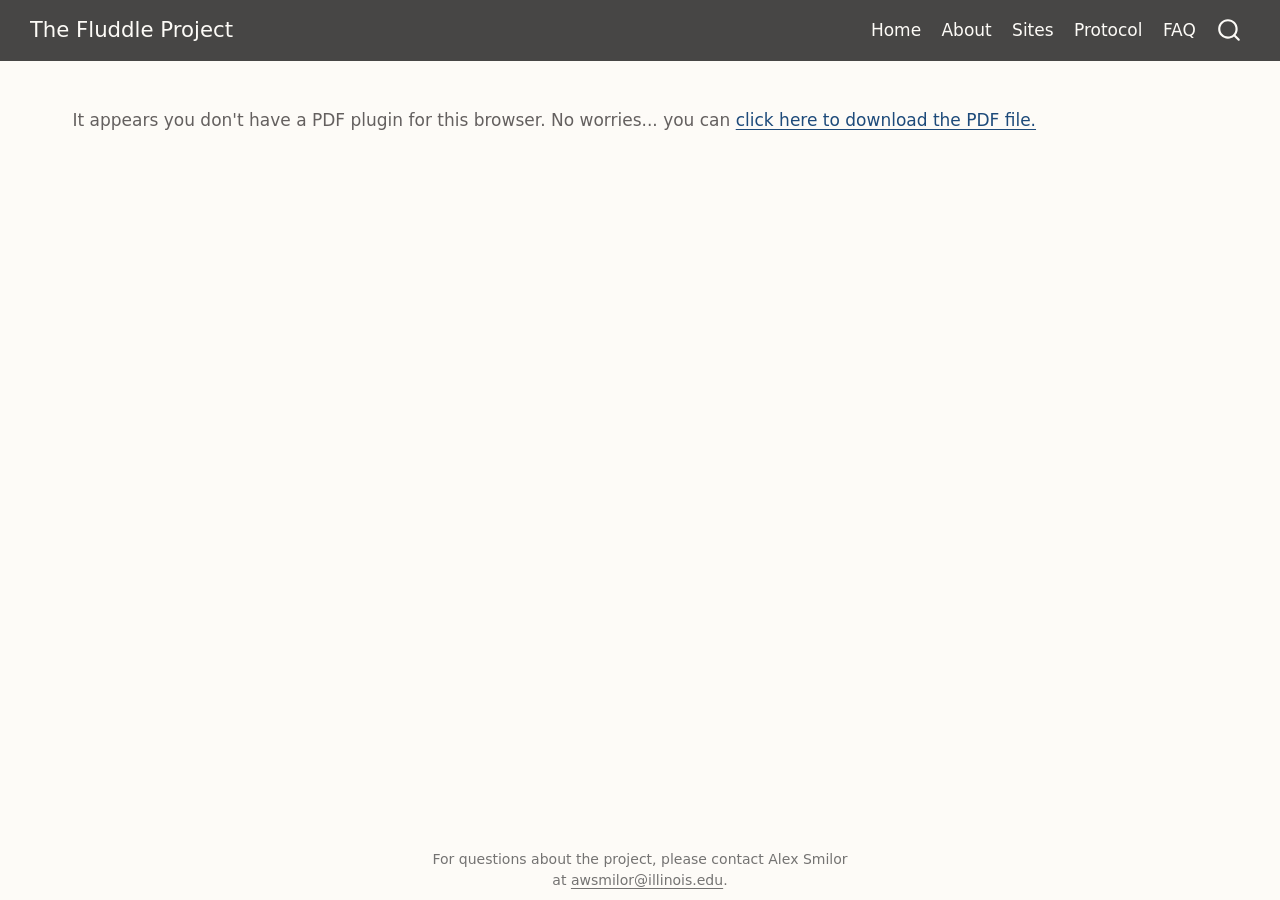
<file: docs/newsletter1.html>
<!DOCTYPE html>
<html xmlns="http://www.w3.org/1999/xhtml" lang="en" xml:lang="en"><head>

<meta charset="utf-8">
<meta name="generator" content="quarto-1.6.42">

<meta name="viewport" content="width=device-width, initial-scale=1.0, user-scalable=yes">


<title>newsletter1 – The Fluddle Project</title>
<style>
code{white-space: pre-wrap;}
span.smallcaps{font-variant: small-caps;}
div.columns{display: flex; gap: min(4vw, 1.5em);}
div.column{flex: auto; overflow-x: auto;}
div.hanging-indent{margin-left: 1.5em; text-indent: -1.5em;}
ul.task-list{list-style: none;}
ul.task-list li input[type="checkbox"] {
  width: 0.8em;
  margin: 0 0.8em 0.2em -1em; /* quarto-specific, see https://github.com/quarto-dev/quarto-cli/issues/4556 */ 
  vertical-align: middle;
}
</style>


<script src="site_libs/quarto-nav/quarto-nav.js"></script>
<script src="site_libs/quarto-nav/headroom.min.js"></script>
<script src="site_libs/clipboard/clipboard.min.js"></script>
<script src="site_libs/quarto-search/autocomplete.umd.js"></script>
<script src="site_libs/quarto-search/fuse.min.js"></script>
<script src="site_libs/quarto-search/quarto-search.js"></script>
<meta name="quarto:offset" content="./">
<script src="site_libs/quarto-html/quarto.js"></script>
<script src="site_libs/quarto-html/popper.min.js"></script>
<script src="site_libs/quarto-html/tippy.umd.min.js"></script>
<script src="site_libs/quarto-html/anchor.min.js"></script>
<link href="site_libs/quarto-html/tippy.css" rel="stylesheet">
<link href="site_libs/quarto-html/quarto-syntax-highlighting-2f5df379a58b258e96c21c0638c20c03.css" rel="stylesheet" id="quarto-text-highlighting-styles">
<script src="site_libs/bootstrap/bootstrap.min.js"></script>
<link href="site_libs/bootstrap/bootstrap-icons.css" rel="stylesheet">
<link href="site_libs/bootstrap/bootstrap-ac137b62dc55fed29aa066d5159afe59.min.css" rel="stylesheet" append-hash="true" id="quarto-bootstrap" data-mode="light">
<script id="quarto-search-options" type="application/json">{
  "location": "navbar",
  "copy-button": false,
  "collapse-after": 3,
  "panel-placement": "end",
  "type": "overlay",
  "limit": 50,
  "keyboard-shortcut": [
    "f",
    "/",
    "s"
  ],
  "show-item-context": false,
  "language": {
    "search-no-results-text": "No results",
    "search-matching-documents-text": "matching documents",
    "search-copy-link-title": "Copy link to search",
    "search-hide-matches-text": "Hide additional matches",
    "search-more-match-text": "more match in this document",
    "search-more-matches-text": "more matches in this document",
    "search-clear-button-title": "Clear",
    "search-text-placeholder": "",
    "search-detached-cancel-button-title": "Cancel",
    "search-submit-button-title": "Submit",
    "search-label": "Search"
  }
}</script>


<link rel="stylesheet" href="styles.css">
</head>

<body class="nav-fixed">

<div id="quarto-search-results"></div>
  <header id="quarto-header" class="headroom fixed-top">
    <nav class="navbar navbar-expand-lg " data-bs-theme="dark">
      <div class="navbar-container container-fluid">
      <div class="navbar-brand-container mx-auto">
    <a class="navbar-brand" href="./index.html">
    <span class="navbar-title">The Fluddle Project</span>
    </a>
  </div>
            <div id="quarto-search" class="" title="Search"></div>
          <button class="navbar-toggler" type="button" data-bs-toggle="collapse" data-bs-target="#navbarCollapse" aria-controls="navbarCollapse" role="menu" aria-expanded="false" aria-label="Toggle navigation" onclick="if (window.quartoToggleHeadroom) { window.quartoToggleHeadroom(); }">
  <span class="navbar-toggler-icon"></span>
</button>
          <div class="collapse navbar-collapse" id="navbarCollapse">
            <ul class="navbar-nav navbar-nav-scroll ms-auto">
  <li class="nav-item">
    <a class="nav-link" href="./index.html"> 
<span class="menu-text">Home</span></a>
  </li>  
  <li class="nav-item">
    <a class="nav-link" href="./about.html"> 
<span class="menu-text">About</span></a>
  </li>  
  <li class="nav-item">
    <a class="nav-link" href="./sites.html"> 
<span class="menu-text">Sites</span></a>
  </li>  
  <li class="nav-item">
    <a class="nav-link" href="./protocols.html"> 
<span class="menu-text">Protocol</span></a>
  </li>  
  <li class="nav-item">
    <a class="nav-link" href="./faq.html"> 
<span class="menu-text">FAQ</span></a>
  </li>  
</ul>
          </div> <!-- /navcollapse -->
            <div class="quarto-navbar-tools">
</div>
      </div> <!-- /container-fluid -->
    </nav>
</header>
<!-- content -->
<div id="quarto-content" class="quarto-container page-columns page-rows-contents page-layout-full page-navbar">
<!-- sidebar -->
<!-- margin-sidebar -->
    
<!-- main -->
<main class="content column-page" id="quarto-document-content"><header id="title-block-header" class="quarto-title-block"></header>




<object data="media/fluddles_newsletter_1_20260914.pdf" type="application/pdf" width="100%" height="100%" style="min-height:100vh;">
    <p>It appears you don't have a PDF plugin for this browser.
    No worries... you can <a href="media/fluddles_newsletter_1_20260914.pdf">click here to
    download the PDF file.</a></p>
</object>



</main> <!-- /main -->
<script id="quarto-html-after-body" type="application/javascript">
window.document.addEventListener("DOMContentLoaded", function (event) {
  const toggleBodyColorMode = (bsSheetEl) => {
    const mode = bsSheetEl.getAttribute("data-mode");
    const bodyEl = window.document.querySelector("body");
    if (mode === "dark") {
      bodyEl.classList.add("quarto-dark");
      bodyEl.classList.remove("quarto-light");
    } else {
      bodyEl.classList.add("quarto-light");
      bodyEl.classList.remove("quarto-dark");
    }
  }
  const toggleBodyColorPrimary = () => {
    const bsSheetEl = window.document.querySelector("link#quarto-bootstrap");
    if (bsSheetEl) {
      toggleBodyColorMode(bsSheetEl);
    }
  }
  toggleBodyColorPrimary();  
  const icon = "";
  const anchorJS = new window.AnchorJS();
  anchorJS.options = {
    placement: 'right',
    icon: icon
  };
  anchorJS.add('.anchored');
  const isCodeAnnotation = (el) => {
    for (const clz of el.classList) {
      if (clz.startsWith('code-annotation-')) {                     
        return true;
      }
    }
    return false;
  }
  const onCopySuccess = function(e) {
    // button target
    const button = e.trigger;
    // don't keep focus
    button.blur();
    // flash "checked"
    button.classList.add('code-copy-button-checked');
    var currentTitle = button.getAttribute("title");
    button.setAttribute("title", "Copied!");
    let tooltip;
    if (window.bootstrap) {
      button.setAttribute("data-bs-toggle", "tooltip");
      button.setAttribute("data-bs-placement", "left");
      button.setAttribute("data-bs-title", "Copied!");
      tooltip = new bootstrap.Tooltip(button, 
        { trigger: "manual", 
          customClass: "code-copy-button-tooltip",
          offset: [0, -8]});
      tooltip.show();    
    }
    setTimeout(function() {
      if (tooltip) {
        tooltip.hide();
        button.removeAttribute("data-bs-title");
        button.removeAttribute("data-bs-toggle");
        button.removeAttribute("data-bs-placement");
      }
      button.setAttribute("title", currentTitle);
      button.classList.remove('code-copy-button-checked');
    }, 1000);
    // clear code selection
    e.clearSelection();
  }
  const getTextToCopy = function(trigger) {
      const codeEl = trigger.previousElementSibling.cloneNode(true);
      for (const childEl of codeEl.children) {
        if (isCodeAnnotation(childEl)) {
          childEl.remove();
        }
      }
      return codeEl.innerText;
  }
  const clipboard = new window.ClipboardJS('.code-copy-button:not([data-in-quarto-modal])', {
    text: getTextToCopy
  });
  clipboard.on('success', onCopySuccess);
  if (window.document.getElementById('quarto-embedded-source-code-modal')) {
    const clipboardModal = new window.ClipboardJS('.code-copy-button[data-in-quarto-modal]', {
      text: getTextToCopy,
      container: window.document.getElementById('quarto-embedded-source-code-modal')
    });
    clipboardModal.on('success', onCopySuccess);
  }
    var localhostRegex = new RegExp(/^(?:http|https):\/\/localhost\:?[0-9]*\//);
    var mailtoRegex = new RegExp(/^mailto:/);
      var filterRegex = new RegExp('/' + window.location.host + '/');
    var isInternal = (href) => {
        return filterRegex.test(href) || localhostRegex.test(href) || mailtoRegex.test(href);
    }
    // Inspect non-navigation links and adorn them if external
 	var links = window.document.querySelectorAll('a[href]:not(.nav-link):not(.navbar-brand):not(.toc-action):not(.sidebar-link):not(.sidebar-item-toggle):not(.pagination-link):not(.no-external):not([aria-hidden]):not(.dropdown-item):not(.quarto-navigation-tool):not(.about-link)');
    for (var i=0; i<links.length; i++) {
      const link = links[i];
      if (!isInternal(link.href)) {
        // undo the damage that might have been done by quarto-nav.js in the case of
        // links that we want to consider external
        if (link.dataset.originalHref !== undefined) {
          link.href = link.dataset.originalHref;
        }
      }
    }
  function tippyHover(el, contentFn, onTriggerFn, onUntriggerFn) {
    const config = {
      allowHTML: true,
      maxWidth: 500,
      delay: 100,
      arrow: false,
      appendTo: function(el) {
          return el.parentElement;
      },
      interactive: true,
      interactiveBorder: 10,
      theme: 'quarto',
      placement: 'bottom-start',
    };
    if (contentFn) {
      config.content = contentFn;
    }
    if (onTriggerFn) {
      config.onTrigger = onTriggerFn;
    }
    if (onUntriggerFn) {
      config.onUntrigger = onUntriggerFn;
    }
    window.tippy(el, config); 
  }
  const noterefs = window.document.querySelectorAll('a[role="doc-noteref"]');
  for (var i=0; i<noterefs.length; i++) {
    const ref = noterefs[i];
    tippyHover(ref, function() {
      // use id or data attribute instead here
      let href = ref.getAttribute('data-footnote-href') || ref.getAttribute('href');
      try { href = new URL(href).hash; } catch {}
      const id = href.replace(/^#\/?/, "");
      const note = window.document.getElementById(id);
      if (note) {
        return note.innerHTML;
      } else {
        return "";
      }
    });
  }
  const xrefs = window.document.querySelectorAll('a.quarto-xref');
  const processXRef = (id, note) => {
    // Strip column container classes
    const stripColumnClz = (el) => {
      el.classList.remove("page-full", "page-columns");
      if (el.children) {
        for (const child of el.children) {
          stripColumnClz(child);
        }
      }
    }
    stripColumnClz(note)
    if (id === null || id.startsWith('sec-')) {
      // Special case sections, only their first couple elements
      const container = document.createElement("div");
      if (note.children && note.children.length > 2) {
        container.appendChild(note.children[0].cloneNode(true));
        for (let i = 1; i < note.children.length; i++) {
          const child = note.children[i];
          if (child.tagName === "P" && child.innerText === "") {
            continue;
          } else {
            container.appendChild(child.cloneNode(true));
            break;
          }
        }
        if (window.Quarto?.typesetMath) {
          window.Quarto.typesetMath(container);
        }
        return container.innerHTML
      } else {
        if (window.Quarto?.typesetMath) {
          window.Quarto.typesetMath(note);
        }
        return note.innerHTML;
      }
    } else {
      // Remove any anchor links if they are present
      const anchorLink = note.querySelector('a.anchorjs-link');
      if (anchorLink) {
        anchorLink.remove();
      }
      if (window.Quarto?.typesetMath) {
        window.Quarto.typesetMath(note);
      }
      if (note.classList.contains("callout")) {
        return note.outerHTML;
      } else {
        return note.innerHTML;
      }
    }
  }
  for (var i=0; i<xrefs.length; i++) {
    const xref = xrefs[i];
    tippyHover(xref, undefined, function(instance) {
      instance.disable();
      let url = xref.getAttribute('href');
      let hash = undefined; 
      if (url.startsWith('#')) {
        hash = url;
      } else {
        try { hash = new URL(url).hash; } catch {}
      }
      if (hash) {
        const id = hash.replace(/^#\/?/, "");
        const note = window.document.getElementById(id);
        if (note !== null) {
          try {
            const html = processXRef(id, note.cloneNode(true));
            instance.setContent(html);
          } finally {
            instance.enable();
            instance.show();
          }
        } else {
          // See if we can fetch this
          fetch(url.split('#')[0])
          .then(res => res.text())
          .then(html => {
            const parser = new DOMParser();
            const htmlDoc = parser.parseFromString(html, "text/html");
            const note = htmlDoc.getElementById(id);
            if (note !== null) {
              const html = processXRef(id, note);
              instance.setContent(html);
            } 
          }).finally(() => {
            instance.enable();
            instance.show();
          });
        }
      } else {
        // See if we can fetch a full url (with no hash to target)
        // This is a special case and we should probably do some content thinning / targeting
        fetch(url)
        .then(res => res.text())
        .then(html => {
          const parser = new DOMParser();
          const htmlDoc = parser.parseFromString(html, "text/html");
          const note = htmlDoc.querySelector('main.content');
          if (note !== null) {
            // This should only happen for chapter cross references
            // (since there is no id in the URL)
            // remove the first header
            if (note.children.length > 0 && note.children[0].tagName === "HEADER") {
              note.children[0].remove();
            }
            const html = processXRef(null, note);
            instance.setContent(html);
          } 
        }).finally(() => {
          instance.enable();
          instance.show();
        });
      }
    }, function(instance) {
    });
  }
      let selectedAnnoteEl;
      const selectorForAnnotation = ( cell, annotation) => {
        let cellAttr = 'data-code-cell="' + cell + '"';
        let lineAttr = 'data-code-annotation="' +  annotation + '"';
        const selector = 'span[' + cellAttr + '][' + lineAttr + ']';
        return selector;
      }
      const selectCodeLines = (annoteEl) => {
        const doc = window.document;
        const targetCell = annoteEl.getAttribute("data-target-cell");
        const targetAnnotation = annoteEl.getAttribute("data-target-annotation");
        const annoteSpan = window.document.querySelector(selectorForAnnotation(targetCell, targetAnnotation));
        const lines = annoteSpan.getAttribute("data-code-lines").split(",");
        const lineIds = lines.map((line) => {
          return targetCell + "-" + line;
        })
        let top = null;
        let height = null;
        let parent = null;
        if (lineIds.length > 0) {
            //compute the position of the single el (top and bottom and make a div)
            const el = window.document.getElementById(lineIds[0]);
            top = el.offsetTop;
            height = el.offsetHeight;
            parent = el.parentElement.parentElement;
          if (lineIds.length > 1) {
            const lastEl = window.document.getElementById(lineIds[lineIds.length - 1]);
            const bottom = lastEl.offsetTop + lastEl.offsetHeight;
            height = bottom - top;
          }
          if (top !== null && height !== null && parent !== null) {
            // cook up a div (if necessary) and position it 
            let div = window.document.getElementById("code-annotation-line-highlight");
            if (div === null) {
              div = window.document.createElement("div");
              div.setAttribute("id", "code-annotation-line-highlight");
              div.style.position = 'absolute';
              parent.appendChild(div);
            }
            div.style.top = top - 2 + "px";
            div.style.height = height + 4 + "px";
            div.style.left = 0;
            let gutterDiv = window.document.getElementById("code-annotation-line-highlight-gutter");
            if (gutterDiv === null) {
              gutterDiv = window.document.createElement("div");
              gutterDiv.setAttribute("id", "code-annotation-line-highlight-gutter");
              gutterDiv.style.position = 'absolute';
              const codeCell = window.document.getElementById(targetCell);
              const gutter = codeCell.querySelector('.code-annotation-gutter');
              gutter.appendChild(gutterDiv);
            }
            gutterDiv.style.top = top - 2 + "px";
            gutterDiv.style.height = height + 4 + "px";
          }
          selectedAnnoteEl = annoteEl;
        }
      };
      const unselectCodeLines = () => {
        const elementsIds = ["code-annotation-line-highlight", "code-annotation-line-highlight-gutter"];
        elementsIds.forEach((elId) => {
          const div = window.document.getElementById(elId);
          if (div) {
            div.remove();
          }
        });
        selectedAnnoteEl = undefined;
      };
        // Handle positioning of the toggle
    window.addEventListener(
      "resize",
      throttle(() => {
        elRect = undefined;
        if (selectedAnnoteEl) {
          selectCodeLines(selectedAnnoteEl);
        }
      }, 10)
    );
    function throttle(fn, ms) {
    let throttle = false;
    let timer;
      return (...args) => {
        if(!throttle) { // first call gets through
            fn.apply(this, args);
            throttle = true;
        } else { // all the others get throttled
            if(timer) clearTimeout(timer); // cancel #2
            timer = setTimeout(() => {
              fn.apply(this, args);
              timer = throttle = false;
            }, ms);
        }
      };
    }
      // Attach click handler to the DT
      const annoteDls = window.document.querySelectorAll('dt[data-target-cell]');
      for (const annoteDlNode of annoteDls) {
        annoteDlNode.addEventListener('click', (event) => {
          const clickedEl = event.target;
          if (clickedEl !== selectedAnnoteEl) {
            unselectCodeLines();
            const activeEl = window.document.querySelector('dt[data-target-cell].code-annotation-active');
            if (activeEl) {
              activeEl.classList.remove('code-annotation-active');
            }
            selectCodeLines(clickedEl);
            clickedEl.classList.add('code-annotation-active');
          } else {
            // Unselect the line
            unselectCodeLines();
            clickedEl.classList.remove('code-annotation-active');
          }
        });
      }
  const findCites = (el) => {
    const parentEl = el.parentElement;
    if (parentEl) {
      const cites = parentEl.dataset.cites;
      if (cites) {
        return {
          el,
          cites: cites.split(' ')
        };
      } else {
        return findCites(el.parentElement)
      }
    } else {
      return undefined;
    }
  };
  var bibliorefs = window.document.querySelectorAll('a[role="doc-biblioref"]');
  for (var i=0; i<bibliorefs.length; i++) {
    const ref = bibliorefs[i];
    const citeInfo = findCites(ref);
    if (citeInfo) {
      tippyHover(citeInfo.el, function() {
        var popup = window.document.createElement('div');
        citeInfo.cites.forEach(function(cite) {
          var citeDiv = window.document.createElement('div');
          citeDiv.classList.add('hanging-indent');
          citeDiv.classList.add('csl-entry');
          var biblioDiv = window.document.getElementById('ref-' + cite);
          if (biblioDiv) {
            citeDiv.innerHTML = biblioDiv.innerHTML;
          }
          popup.appendChild(citeDiv);
        });
        return popup.innerHTML;
      });
    }
  }
});
</script>
</div> <!-- /content -->
<footer class="footer">
  <div class="nav-footer">
    <div class="nav-footer-left">
      &nbsp;
    </div>   
    <div class="nav-footer-center">
<p>For questions about the project, please contact Alex Smilor at <a href="mailto::awsmilor@illinois.edu">awsmilor@illinois.edu</a>.</p>
</div>
    <div class="nav-footer-right">
      &nbsp;
    </div>
  </div>
</footer>




</body></html>
</file>
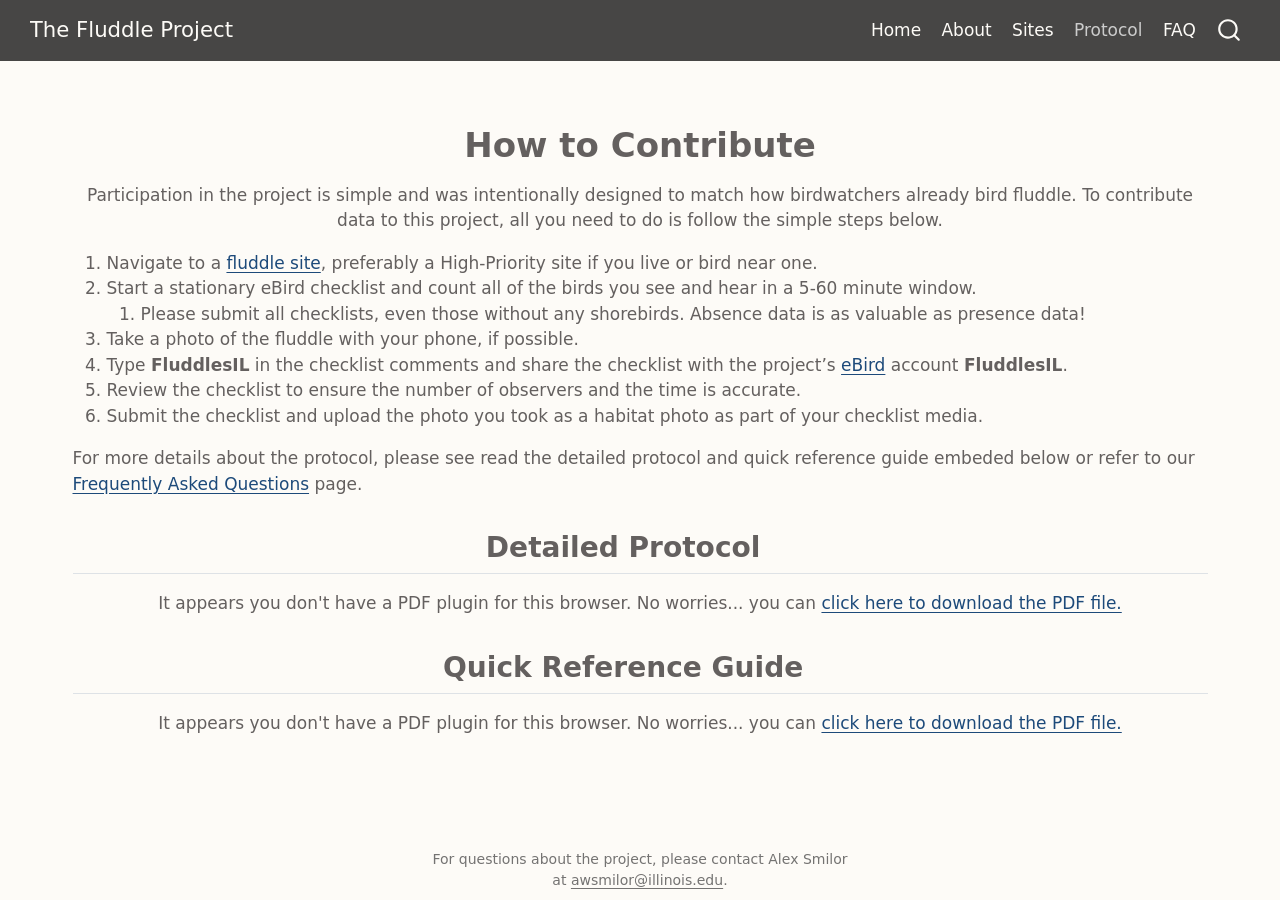
<file: docs/protocols.html>
<!DOCTYPE html>
<html xmlns="http://www.w3.org/1999/xhtml" lang="en" xml:lang="en"><head>

<meta charset="utf-8">
<meta name="generator" content="quarto-1.6.42">

<meta name="viewport" content="width=device-width, initial-scale=1.0, user-scalable=yes">


<title>protocols – The Fluddle Project</title>
<style>
code{white-space: pre-wrap;}
span.smallcaps{font-variant: small-caps;}
div.columns{display: flex; gap: min(4vw, 1.5em);}
div.column{flex: auto; overflow-x: auto;}
div.hanging-indent{margin-left: 1.5em; text-indent: -1.5em;}
ul.task-list{list-style: none;}
ul.task-list li input[type="checkbox"] {
  width: 0.8em;
  margin: 0 0.8em 0.2em -1em; /* quarto-specific, see https://github.com/quarto-dev/quarto-cli/issues/4556 */ 
  vertical-align: middle;
}
</style>


<script src="site_libs/quarto-nav/quarto-nav.js"></script>
<script src="site_libs/quarto-nav/headroom.min.js"></script>
<script src="site_libs/clipboard/clipboard.min.js"></script>
<script src="site_libs/quarto-search/autocomplete.umd.js"></script>
<script src="site_libs/quarto-search/fuse.min.js"></script>
<script src="site_libs/quarto-search/quarto-search.js"></script>
<meta name="quarto:offset" content="./">
<script src="site_libs/quarto-html/quarto.js"></script>
<script src="site_libs/quarto-html/popper.min.js"></script>
<script src="site_libs/quarto-html/tippy.umd.min.js"></script>
<script src="site_libs/quarto-html/anchor.min.js"></script>
<link href="site_libs/quarto-html/tippy.css" rel="stylesheet">
<link href="site_libs/quarto-html/quarto-syntax-highlighting-2f5df379a58b258e96c21c0638c20c03.css" rel="stylesheet" id="quarto-text-highlighting-styles">
<script src="site_libs/bootstrap/bootstrap.min.js"></script>
<link href="site_libs/bootstrap/bootstrap-icons.css" rel="stylesheet">
<link href="site_libs/bootstrap/bootstrap-ac137b62dc55fed29aa066d5159afe59.min.css" rel="stylesheet" append-hash="true" id="quarto-bootstrap" data-mode="light">
<script id="quarto-search-options" type="application/json">{
  "location": "navbar",
  "copy-button": false,
  "collapse-after": 3,
  "panel-placement": "end",
  "type": "overlay",
  "limit": 50,
  "keyboard-shortcut": [
    "f",
    "/",
    "s"
  ],
  "show-item-context": false,
  "language": {
    "search-no-results-text": "No results",
    "search-matching-documents-text": "matching documents",
    "search-copy-link-title": "Copy link to search",
    "search-hide-matches-text": "Hide additional matches",
    "search-more-match-text": "more match in this document",
    "search-more-matches-text": "more matches in this document",
    "search-clear-button-title": "Clear",
    "search-text-placeholder": "",
    "search-detached-cancel-button-title": "Cancel",
    "search-submit-button-title": "Submit",
    "search-label": "Search"
  }
}</script>


<link rel="stylesheet" href="styles.css">
</head>

<body class="nav-fixed">

<div id="quarto-search-results"></div>
  <header id="quarto-header" class="headroom fixed-top">
    <nav class="navbar navbar-expand-lg " data-bs-theme="dark">
      <div class="navbar-container container-fluid">
      <div class="navbar-brand-container mx-auto">
    <a class="navbar-brand" href="./index.html">
    <span class="navbar-title">The Fluddle Project</span>
    </a>
  </div>
            <div id="quarto-search" class="" title="Search"></div>
          <button class="navbar-toggler" type="button" data-bs-toggle="collapse" data-bs-target="#navbarCollapse" aria-controls="navbarCollapse" role="menu" aria-expanded="false" aria-label="Toggle navigation" onclick="if (window.quartoToggleHeadroom) { window.quartoToggleHeadroom(); }">
  <span class="navbar-toggler-icon"></span>
</button>
          <div class="collapse navbar-collapse" id="navbarCollapse">
            <ul class="navbar-nav navbar-nav-scroll ms-auto">
  <li class="nav-item">
    <a class="nav-link" href="./index.html"> 
<span class="menu-text">Home</span></a>
  </li>  
  <li class="nav-item">
    <a class="nav-link" href="./about.html"> 
<span class="menu-text">About</span></a>
  </li>  
  <li class="nav-item">
    <a class="nav-link" href="./sites.html"> 
<span class="menu-text">Sites</span></a>
  </li>  
  <li class="nav-item">
    <a class="nav-link active" href="./protocols.html" aria-current="page"> 
<span class="menu-text">Protocol</span></a>
  </li>  
  <li class="nav-item">
    <a class="nav-link" href="./faq.html"> 
<span class="menu-text">FAQ</span></a>
  </li>  
</ul>
          </div> <!-- /navcollapse -->
            <div class="quarto-navbar-tools">
</div>
      </div> <!-- /container-fluid -->
    </nav>
</header>
<!-- content -->
<div id="quarto-content" class="quarto-container page-columns page-rows-contents page-layout-full page-navbar">
<!-- sidebar -->
<!-- margin-sidebar -->
    
<!-- main -->
<main class="content column-page" id="quarto-document-content"><header id="title-block-header" class="quarto-title-block"></header>




<section id="how-to-contribute" class="level1" style="text-align: center;">
<h1>How to Contribute</h1>
<p>Participation in the project is simple and was intentionally designed to match how birdwatchers already bird fluddle. To contribute data to this project, all you need to do is follow the simple steps below.</p>
</section>
<ol type="1">
<li>Navigate to a <a href="./sites.html">fluddle site</a>, preferably a High-Priority site if you live or bird near one.</li>
<li>Start a stationary eBird checklist and count all of the birds you see and hear in a 5-60 minute window.
<ol type="1">
<li>Please submit all checklists, even those without any shorebirds. Absence data is as valuable as presence data!</li>
</ol></li>
<li>Take a photo of the fluddle with your phone, if possible.</li>
<li>Type <strong>FluddlesIL</strong> in the checklist comments and share the checklist with the project’s <a href="https://ebird.org/profile/OTA2MzYwOQ/US-IL">eBird</a> account <strong>FluddlesIL</strong>.</li>
<li>Review the checklist to ensure the number of observers and the time is accurate.</li>
<li>Submit the checklist and upload the photo you took as a habitat photo as part of your checklist media.</li>
</ol>
<p>For more details about the protocol, please see read the detailed protocol and quick reference guide embeded below or refer to our <a href="./faq.html">Frequently Asked Questions</a> page.</p>
<div style="text-align: center;">
<section id="detailed-protocol" class="level2">
<h2 class="anchored" data-anchor-id="detailed-protocol">Detailed Protocol</h2>
<object data="media/fluddles_protocol_detailed_no_sites.pdf" type="application/pdf" width="100%" height="100%" style="min-height:100vh;">
    <p>It appears you don't have a PDF plugin for this browser.
    No worries... you can <a href="media/fluddles_protocol_detailed_no_sites.pdf">click here to
    download the PDF file.</a></p>
</object>
</section>
<section id="quick-reference-guide" class="level2">
<h2 class="anchored" data-anchor-id="quick-reference-guide">Quick Reference Guide</h2>
<object data="media/fluddles_quick_reference_no_sites.pdf" type="application/pdf" width="100%" height="100%" style="min-height:100vh;">
    <p>It appears you don't have a PDF plugin for this browser.
    No worries... you can <a href="media/fluddles_quick_reference_no_sites.pdf">click here to
    download the PDF file.</a></p>
</object>
</section>
</div>



</main> <!-- /main -->
<script id="quarto-html-after-body" type="application/javascript">
window.document.addEventListener("DOMContentLoaded", function (event) {
  const toggleBodyColorMode = (bsSheetEl) => {
    const mode = bsSheetEl.getAttribute("data-mode");
    const bodyEl = window.document.querySelector("body");
    if (mode === "dark") {
      bodyEl.classList.add("quarto-dark");
      bodyEl.classList.remove("quarto-light");
    } else {
      bodyEl.classList.add("quarto-light");
      bodyEl.classList.remove("quarto-dark");
    }
  }
  const toggleBodyColorPrimary = () => {
    const bsSheetEl = window.document.querySelector("link#quarto-bootstrap");
    if (bsSheetEl) {
      toggleBodyColorMode(bsSheetEl);
    }
  }
  toggleBodyColorPrimary();  
  const icon = "";
  const anchorJS = new window.AnchorJS();
  anchorJS.options = {
    placement: 'right',
    icon: icon
  };
  anchorJS.add('.anchored');
  const isCodeAnnotation = (el) => {
    for (const clz of el.classList) {
      if (clz.startsWith('code-annotation-')) {                     
        return true;
      }
    }
    return false;
  }
  const onCopySuccess = function(e) {
    // button target
    const button = e.trigger;
    // don't keep focus
    button.blur();
    // flash "checked"
    button.classList.add('code-copy-button-checked');
    var currentTitle = button.getAttribute("title");
    button.setAttribute("title", "Copied!");
    let tooltip;
    if (window.bootstrap) {
      button.setAttribute("data-bs-toggle", "tooltip");
      button.setAttribute("data-bs-placement", "left");
      button.setAttribute("data-bs-title", "Copied!");
      tooltip = new bootstrap.Tooltip(button, 
        { trigger: "manual", 
          customClass: "code-copy-button-tooltip",
          offset: [0, -8]});
      tooltip.show();    
    }
    setTimeout(function() {
      if (tooltip) {
        tooltip.hide();
        button.removeAttribute("data-bs-title");
        button.removeAttribute("data-bs-toggle");
        button.removeAttribute("data-bs-placement");
      }
      button.setAttribute("title", currentTitle);
      button.classList.remove('code-copy-button-checked');
    }, 1000);
    // clear code selection
    e.clearSelection();
  }
  const getTextToCopy = function(trigger) {
      const codeEl = trigger.previousElementSibling.cloneNode(true);
      for (const childEl of codeEl.children) {
        if (isCodeAnnotation(childEl)) {
          childEl.remove();
        }
      }
      return codeEl.innerText;
  }
  const clipboard = new window.ClipboardJS('.code-copy-button:not([data-in-quarto-modal])', {
    text: getTextToCopy
  });
  clipboard.on('success', onCopySuccess);
  if (window.document.getElementById('quarto-embedded-source-code-modal')) {
    const clipboardModal = new window.ClipboardJS('.code-copy-button[data-in-quarto-modal]', {
      text: getTextToCopy,
      container: window.document.getElementById('quarto-embedded-source-code-modal')
    });
    clipboardModal.on('success', onCopySuccess);
  }
    var localhostRegex = new RegExp(/^(?:http|https):\/\/localhost\:?[0-9]*\//);
    var mailtoRegex = new RegExp(/^mailto:/);
      var filterRegex = new RegExp('/' + window.location.host + '/');
    var isInternal = (href) => {
        return filterRegex.test(href) || localhostRegex.test(href) || mailtoRegex.test(href);
    }
    // Inspect non-navigation links and adorn them if external
 	var links = window.document.querySelectorAll('a[href]:not(.nav-link):not(.navbar-brand):not(.toc-action):not(.sidebar-link):not(.sidebar-item-toggle):not(.pagination-link):not(.no-external):not([aria-hidden]):not(.dropdown-item):not(.quarto-navigation-tool):not(.about-link)');
    for (var i=0; i<links.length; i++) {
      const link = links[i];
      if (!isInternal(link.href)) {
        // undo the damage that might have been done by quarto-nav.js in the case of
        // links that we want to consider external
        if (link.dataset.originalHref !== undefined) {
          link.href = link.dataset.originalHref;
        }
      }
    }
  function tippyHover(el, contentFn, onTriggerFn, onUntriggerFn) {
    const config = {
      allowHTML: true,
      maxWidth: 500,
      delay: 100,
      arrow: false,
      appendTo: function(el) {
          return el.parentElement;
      },
      interactive: true,
      interactiveBorder: 10,
      theme: 'quarto',
      placement: 'bottom-start',
    };
    if (contentFn) {
      config.content = contentFn;
    }
    if (onTriggerFn) {
      config.onTrigger = onTriggerFn;
    }
    if (onUntriggerFn) {
      config.onUntrigger = onUntriggerFn;
    }
    window.tippy(el, config); 
  }
  const noterefs = window.document.querySelectorAll('a[role="doc-noteref"]');
  for (var i=0; i<noterefs.length; i++) {
    const ref = noterefs[i];
    tippyHover(ref, function() {
      // use id or data attribute instead here
      let href = ref.getAttribute('data-footnote-href') || ref.getAttribute('href');
      try { href = new URL(href).hash; } catch {}
      const id = href.replace(/^#\/?/, "");
      const note = window.document.getElementById(id);
      if (note) {
        return note.innerHTML;
      } else {
        return "";
      }
    });
  }
  const xrefs = window.document.querySelectorAll('a.quarto-xref');
  const processXRef = (id, note) => {
    // Strip column container classes
    const stripColumnClz = (el) => {
      el.classList.remove("page-full", "page-columns");
      if (el.children) {
        for (const child of el.children) {
          stripColumnClz(child);
        }
      }
    }
    stripColumnClz(note)
    if (id === null || id.startsWith('sec-')) {
      // Special case sections, only their first couple elements
      const container = document.createElement("div");
      if (note.children && note.children.length > 2) {
        container.appendChild(note.children[0].cloneNode(true));
        for (let i = 1; i < note.children.length; i++) {
          const child = note.children[i];
          if (child.tagName === "P" && child.innerText === "") {
            continue;
          } else {
            container.appendChild(child.cloneNode(true));
            break;
          }
        }
        if (window.Quarto?.typesetMath) {
          window.Quarto.typesetMath(container);
        }
        return container.innerHTML
      } else {
        if (window.Quarto?.typesetMath) {
          window.Quarto.typesetMath(note);
        }
        return note.innerHTML;
      }
    } else {
      // Remove any anchor links if they are present
      const anchorLink = note.querySelector('a.anchorjs-link');
      if (anchorLink) {
        anchorLink.remove();
      }
      if (window.Quarto?.typesetMath) {
        window.Quarto.typesetMath(note);
      }
      if (note.classList.contains("callout")) {
        return note.outerHTML;
      } else {
        return note.innerHTML;
      }
    }
  }
  for (var i=0; i<xrefs.length; i++) {
    const xref = xrefs[i];
    tippyHover(xref, undefined, function(instance) {
      instance.disable();
      let url = xref.getAttribute('href');
      let hash = undefined; 
      if (url.startsWith('#')) {
        hash = url;
      } else {
        try { hash = new URL(url).hash; } catch {}
      }
      if (hash) {
        const id = hash.replace(/^#\/?/, "");
        const note = window.document.getElementById(id);
        if (note !== null) {
          try {
            const html = processXRef(id, note.cloneNode(true));
            instance.setContent(html);
          } finally {
            instance.enable();
            instance.show();
          }
        } else {
          // See if we can fetch this
          fetch(url.split('#')[0])
          .then(res => res.text())
          .then(html => {
            const parser = new DOMParser();
            const htmlDoc = parser.parseFromString(html, "text/html");
            const note = htmlDoc.getElementById(id);
            if (note !== null) {
              const html = processXRef(id, note);
              instance.setContent(html);
            } 
          }).finally(() => {
            instance.enable();
            instance.show();
          });
        }
      } else {
        // See if we can fetch a full url (with no hash to target)
        // This is a special case and we should probably do some content thinning / targeting
        fetch(url)
        .then(res => res.text())
        .then(html => {
          const parser = new DOMParser();
          const htmlDoc = parser.parseFromString(html, "text/html");
          const note = htmlDoc.querySelector('main.content');
          if (note !== null) {
            // This should only happen for chapter cross references
            // (since there is no id in the URL)
            // remove the first header
            if (note.children.length > 0 && note.children[0].tagName === "HEADER") {
              note.children[0].remove();
            }
            const html = processXRef(null, note);
            instance.setContent(html);
          } 
        }).finally(() => {
          instance.enable();
          instance.show();
        });
      }
    }, function(instance) {
    });
  }
      let selectedAnnoteEl;
      const selectorForAnnotation = ( cell, annotation) => {
        let cellAttr = 'data-code-cell="' + cell + '"';
        let lineAttr = 'data-code-annotation="' +  annotation + '"';
        const selector = 'span[' + cellAttr + '][' + lineAttr + ']';
        return selector;
      }
      const selectCodeLines = (annoteEl) => {
        const doc = window.document;
        const targetCell = annoteEl.getAttribute("data-target-cell");
        const targetAnnotation = annoteEl.getAttribute("data-target-annotation");
        const annoteSpan = window.document.querySelector(selectorForAnnotation(targetCell, targetAnnotation));
        const lines = annoteSpan.getAttribute("data-code-lines").split(",");
        const lineIds = lines.map((line) => {
          return targetCell + "-" + line;
        })
        let top = null;
        let height = null;
        let parent = null;
        if (lineIds.length > 0) {
            //compute the position of the single el (top and bottom and make a div)
            const el = window.document.getElementById(lineIds[0]);
            top = el.offsetTop;
            height = el.offsetHeight;
            parent = el.parentElement.parentElement;
          if (lineIds.length > 1) {
            const lastEl = window.document.getElementById(lineIds[lineIds.length - 1]);
            const bottom = lastEl.offsetTop + lastEl.offsetHeight;
            height = bottom - top;
          }
          if (top !== null && height !== null && parent !== null) {
            // cook up a div (if necessary) and position it 
            let div = window.document.getElementById("code-annotation-line-highlight");
            if (div === null) {
              div = window.document.createElement("div");
              div.setAttribute("id", "code-annotation-line-highlight");
              div.style.position = 'absolute';
              parent.appendChild(div);
            }
            div.style.top = top - 2 + "px";
            div.style.height = height + 4 + "px";
            div.style.left = 0;
            let gutterDiv = window.document.getElementById("code-annotation-line-highlight-gutter");
            if (gutterDiv === null) {
              gutterDiv = window.document.createElement("div");
              gutterDiv.setAttribute("id", "code-annotation-line-highlight-gutter");
              gutterDiv.style.position = 'absolute';
              const codeCell = window.document.getElementById(targetCell);
              const gutter = codeCell.querySelector('.code-annotation-gutter');
              gutter.appendChild(gutterDiv);
            }
            gutterDiv.style.top = top - 2 + "px";
            gutterDiv.style.height = height + 4 + "px";
          }
          selectedAnnoteEl = annoteEl;
        }
      };
      const unselectCodeLines = () => {
        const elementsIds = ["code-annotation-line-highlight", "code-annotation-line-highlight-gutter"];
        elementsIds.forEach((elId) => {
          const div = window.document.getElementById(elId);
          if (div) {
            div.remove();
          }
        });
        selectedAnnoteEl = undefined;
      };
        // Handle positioning of the toggle
    window.addEventListener(
      "resize",
      throttle(() => {
        elRect = undefined;
        if (selectedAnnoteEl) {
          selectCodeLines(selectedAnnoteEl);
        }
      }, 10)
    );
    function throttle(fn, ms) {
    let throttle = false;
    let timer;
      return (...args) => {
        if(!throttle) { // first call gets through
            fn.apply(this, args);
            throttle = true;
        } else { // all the others get throttled
            if(timer) clearTimeout(timer); // cancel #2
            timer = setTimeout(() => {
              fn.apply(this, args);
              timer = throttle = false;
            }, ms);
        }
      };
    }
      // Attach click handler to the DT
      const annoteDls = window.document.querySelectorAll('dt[data-target-cell]');
      for (const annoteDlNode of annoteDls) {
        annoteDlNode.addEventListener('click', (event) => {
          const clickedEl = event.target;
          if (clickedEl !== selectedAnnoteEl) {
            unselectCodeLines();
            const activeEl = window.document.querySelector('dt[data-target-cell].code-annotation-active');
            if (activeEl) {
              activeEl.classList.remove('code-annotation-active');
            }
            selectCodeLines(clickedEl);
            clickedEl.classList.add('code-annotation-active');
          } else {
            // Unselect the line
            unselectCodeLines();
            clickedEl.classList.remove('code-annotation-active');
          }
        });
      }
  const findCites = (el) => {
    const parentEl = el.parentElement;
    if (parentEl) {
      const cites = parentEl.dataset.cites;
      if (cites) {
        return {
          el,
          cites: cites.split(' ')
        };
      } else {
        return findCites(el.parentElement)
      }
    } else {
      return undefined;
    }
  };
  var bibliorefs = window.document.querySelectorAll('a[role="doc-biblioref"]');
  for (var i=0; i<bibliorefs.length; i++) {
    const ref = bibliorefs[i];
    const citeInfo = findCites(ref);
    if (citeInfo) {
      tippyHover(citeInfo.el, function() {
        var popup = window.document.createElement('div');
        citeInfo.cites.forEach(function(cite) {
          var citeDiv = window.document.createElement('div');
          citeDiv.classList.add('hanging-indent');
          citeDiv.classList.add('csl-entry');
          var biblioDiv = window.document.getElementById('ref-' + cite);
          if (biblioDiv) {
            citeDiv.innerHTML = biblioDiv.innerHTML;
          }
          popup.appendChild(citeDiv);
        });
        return popup.innerHTML;
      });
    }
  }
});
</script>
</div> <!-- /content -->
<footer class="footer">
  <div class="nav-footer">
    <div class="nav-footer-left">
      &nbsp;
    </div>   
    <div class="nav-footer-center">
<p>For questions about the project, please contact Alex Smilor at <a href="mailto::awsmilor@illinois.edu">awsmilor@illinois.edu</a>.</p>
</div>
    <div class="nav-footer-right">
      &nbsp;
    </div>
  </div>
</footer>




</body></html>
</file>
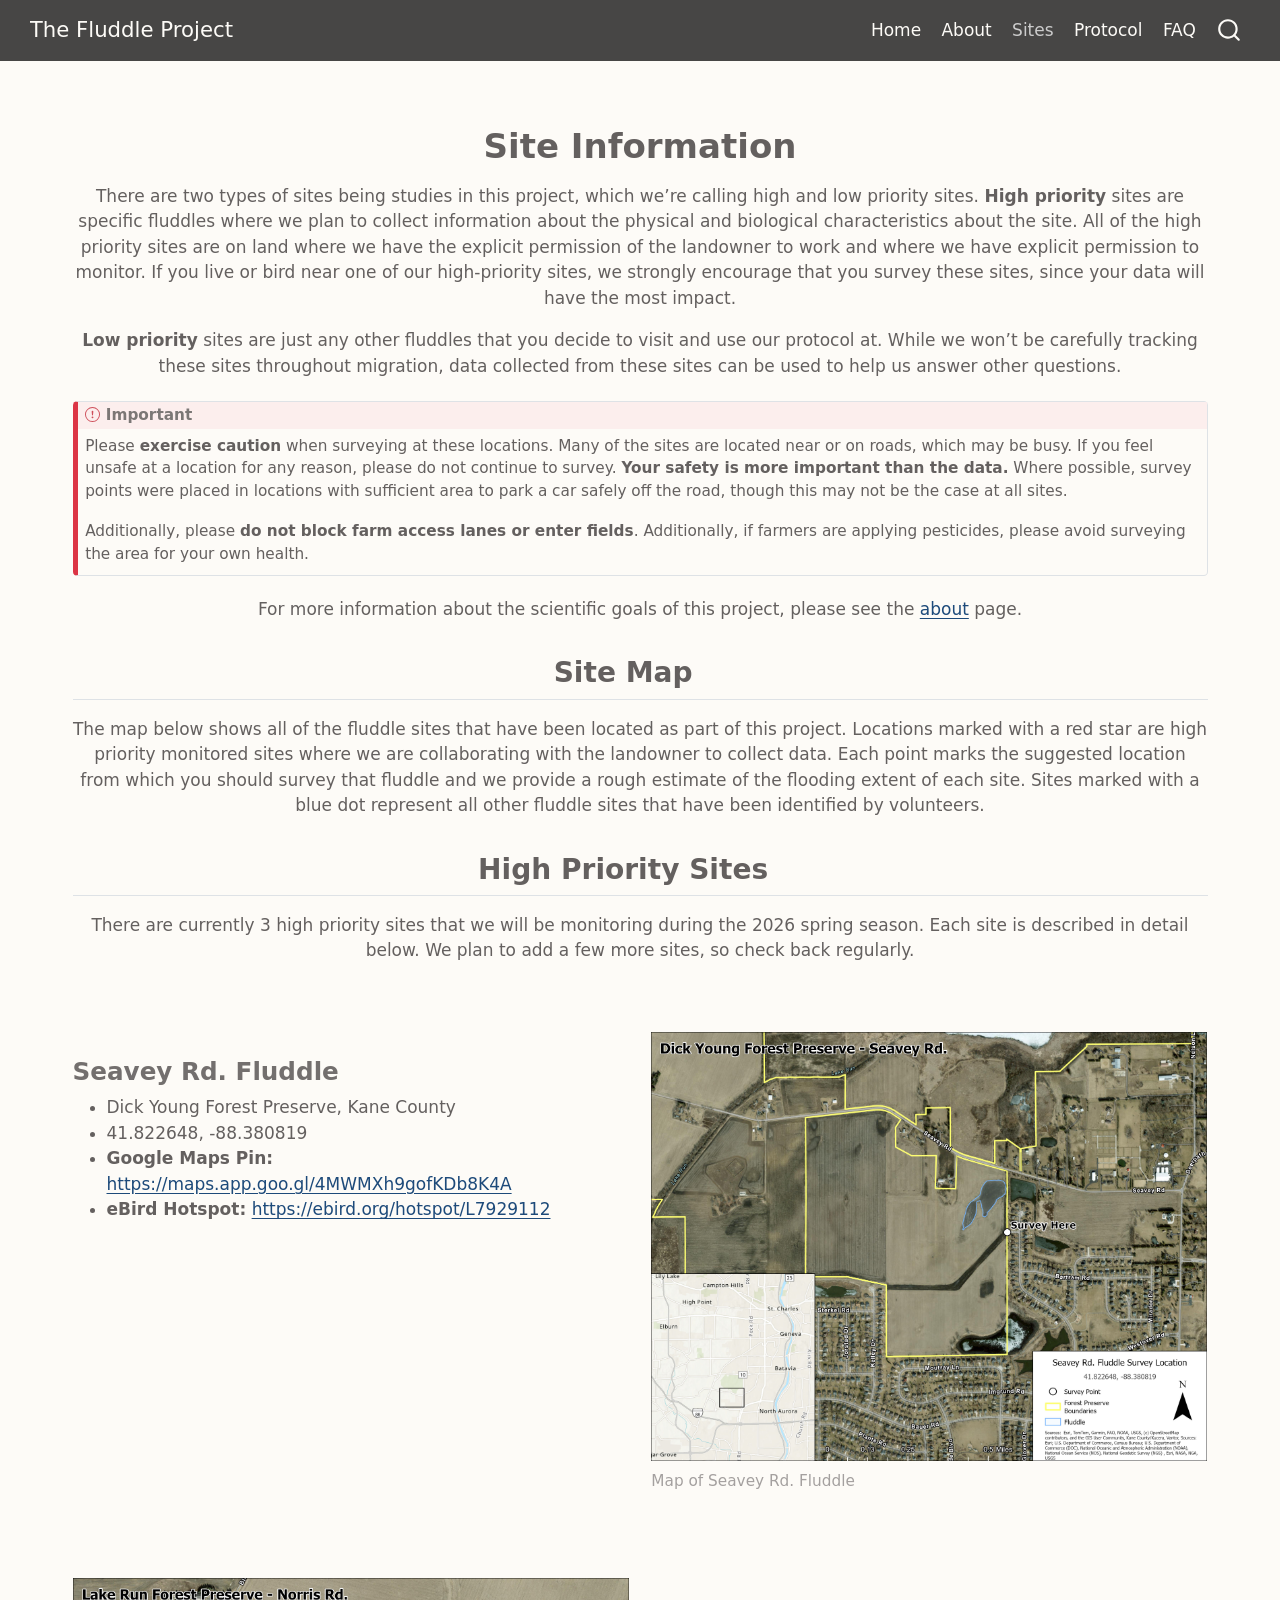
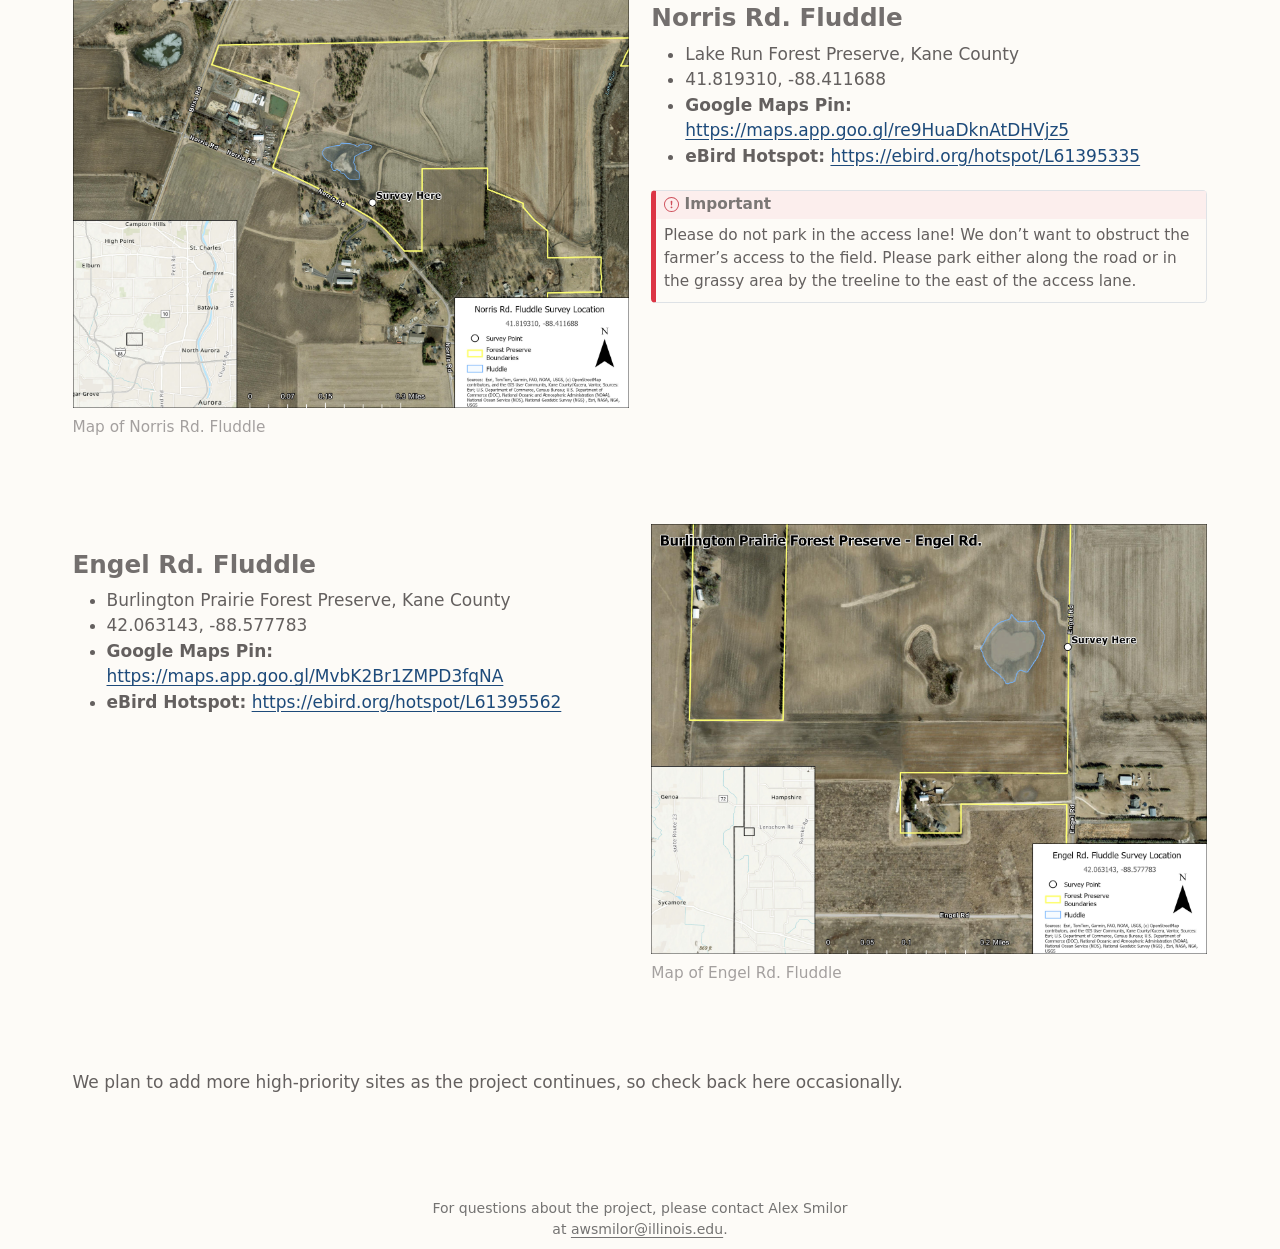
<file: docs/sites.html>
<!DOCTYPE html>
<html xmlns="http://www.w3.org/1999/xhtml" lang="en" xml:lang="en"><head>

<meta charset="utf-8">
<meta name="generator" content="quarto-1.5.57">

<meta name="viewport" content="width=device-width, initial-scale=1.0, user-scalable=yes">


<title>sites – The Fluddle Project</title>
<style>
code{white-space: pre-wrap;}
span.smallcaps{font-variant: small-caps;}
div.columns{display: flex; gap: min(4vw, 1.5em);}
div.column{flex: auto; overflow-x: auto;}
div.hanging-indent{margin-left: 1.5em; text-indent: -1.5em;}
ul.task-list{list-style: none;}
ul.task-list li input[type="checkbox"] {
  width: 0.8em;
  margin: 0 0.8em 0.2em -1em; /* quarto-specific, see https://github.com/quarto-dev/quarto-cli/issues/4556 */ 
  vertical-align: middle;
}
</style>


<script src="site_libs/quarto-nav/quarto-nav.js"></script>
<script src="site_libs/quarto-nav/headroom.min.js"></script>
<script src="site_libs/clipboard/clipboard.min.js"></script>
<script src="site_libs/quarto-search/autocomplete.umd.js"></script>
<script src="site_libs/quarto-search/fuse.min.js"></script>
<script src="site_libs/quarto-search/quarto-search.js"></script>
<meta name="quarto:offset" content="./">
<script src="site_libs/quarto-html/quarto.js"></script>
<script src="site_libs/quarto-html/popper.min.js"></script>
<script src="site_libs/quarto-html/tippy.umd.min.js"></script>
<script src="site_libs/quarto-html/anchor.min.js"></script>
<link href="site_libs/quarto-html/tippy.css" rel="stylesheet">
<link href="site_libs/quarto-html/quarto-syntax-highlighting.css" rel="stylesheet" id="quarto-text-highlighting-styles">
<script src="site_libs/bootstrap/bootstrap.min.js"></script>
<link href="site_libs/bootstrap/bootstrap-icons.css" rel="stylesheet">
<link href="site_libs/bootstrap/bootstrap.min.css" rel="stylesheet" id="quarto-bootstrap" data-mode="light">
<script src="site_libs/quarto-contrib/glightbox/glightbox.min.js"></script>
<link href="site_libs/quarto-contrib/glightbox/glightbox.min.css" rel="stylesheet">
<link href="site_libs/quarto-contrib/glightbox/lightbox.css" rel="stylesheet">
<script id="quarto-search-options" type="application/json">{
  "location": "navbar",
  "copy-button": false,
  "collapse-after": 3,
  "panel-placement": "end",
  "type": "overlay",
  "limit": 50,
  "keyboard-shortcut": [
    "f",
    "/",
    "s"
  ],
  "show-item-context": false,
  "language": {
    "search-no-results-text": "No results",
    "search-matching-documents-text": "matching documents",
    "search-copy-link-title": "Copy link to search",
    "search-hide-matches-text": "Hide additional matches",
    "search-more-match-text": "more match in this document",
    "search-more-matches-text": "more matches in this document",
    "search-clear-button-title": "Clear",
    "search-text-placeholder": "",
    "search-detached-cancel-button-title": "Cancel",
    "search-submit-button-title": "Submit",
    "search-label": "Search"
  }
}</script>


<link rel="stylesheet" href="styles.css">
</head>

<body class="nav-fixed">

<div id="quarto-search-results"></div>
  <header id="quarto-header" class="headroom fixed-top">
    <nav class="navbar navbar-expand-lg " data-bs-theme="dark">
      <div class="navbar-container container-fluid">
      <div class="navbar-brand-container mx-auto">
    <a class="navbar-brand" href="./index.html">
    <span class="navbar-title">The Fluddle Project</span>
    </a>
  </div>
            <div id="quarto-search" class="" title="Search"></div>
          <button class="navbar-toggler" type="button" data-bs-toggle="collapse" data-bs-target="#navbarCollapse" aria-controls="navbarCollapse" role="menu" aria-expanded="false" aria-label="Toggle navigation" onclick="if (window.quartoToggleHeadroom) { window.quartoToggleHeadroom(); }">
  <span class="navbar-toggler-icon"></span>
</button>
          <div class="collapse navbar-collapse" id="navbarCollapse">
            <ul class="navbar-nav navbar-nav-scroll ms-auto">
  <li class="nav-item">
    <a class="nav-link" href="./index.html"> 
<span class="menu-text">Home</span></a>
  </li>  
  <li class="nav-item">
    <a class="nav-link" href="./about.html"> 
<span class="menu-text">About</span></a>
  </li>  
  <li class="nav-item">
    <a class="nav-link active" href="./sites.html" aria-current="page"> 
<span class="menu-text">Sites</span></a>
  </li>  
  <li class="nav-item">
    <a class="nav-link" href="./protocols.html"> 
<span class="menu-text">Protocol</span></a>
  </li>  
  <li class="nav-item">
    <a class="nav-link" href="./faq.html"> 
<span class="menu-text">FAQ</span></a>
  </li>  
</ul>
          </div> <!-- /navcollapse -->
            <div class="quarto-navbar-tools">
</div>
      </div> <!-- /container-fluid -->
    </nav>
</header>
<!-- content -->
<div id="quarto-content" class="quarto-container page-columns page-rows-contents page-layout-full page-navbar">
<!-- sidebar -->
<!-- margin-sidebar -->
    
<!-- main -->
<main class="content column-page" id="quarto-document-content">




<section id="site-information" class="level1" style="text-align: center;">
<h1>Site Information</h1>
<p>There are two types of sites being studies in this project, which we’re calling high and low priority sites. <strong>High priority</strong> sites are specific fluddles where we plan to collect information about the physical and biological characteristics about the site. All of the high priority sites are on land where we have the explicit permission of the landowner to work and where we have explicit permission to monitor. If you live or bird near one of our high-priority sites, we strongly encourage that you survey these sites, since your data will have the most impact.</p>
<p><strong>Low priority</strong> sites are just any other fluddles that you decide to visit and use our protocol at. While we won’t be carefully tracking these sites throughout migration, data collected from these sites can be used to help us answer other questions.</p>
</section>
<div class="callout callout-style-default callout-important callout-titled">
<div class="callout-header d-flex align-content-center">
<div class="callout-icon-container">
<i class="callout-icon"></i>
</div>
<div class="callout-title-container flex-fill">
Important
</div>
</div>
<div class="callout-body-container callout-body">
<p>Please <strong>exercise caution</strong> when surveying at these locations. Many of the sites are located near or on roads, which may be busy. If you feel unsafe at a location for any reason, please do not continue to survey. <strong>Your safety is more important than the data.</strong> Where possible, survey points were placed in locations with sufficient area to park a car safely off the road, though this may not be the case at all sites.</p>
<p>Additionally, please <strong>do not block farm access lanes or enter fields</strong>. Additionally, if farmers are applying pesticides, please avoid surveying the area for your own health.</p>
</div>
</div>
<div style="text-align: center;">
<p>For more information about the scientific goals of this project, please see the <a href="./about.html">about</a> page.</p>
<section id="site-map" class="level2">
<h2 class="anchored" data-anchor-id="site-map">Site Map</h2>
<p>The map below shows all of the fluddle sites that have been located as part of this project. Locations marked with a red star are high priority monitored sites where we are collaborating with the landowner to collect data. Each point marks the suggested location from which you should survey that fluddle and we provide a rough estimate of the flooding extent of each site. Sites marked with a blue dot represent all other fluddle sites that have been identified by volunteers.</p>
<!-- Add script to the <head> of your page to load the embeddable map component -->
<script type="module" src="https://js.arcgis.com/5.0/embeddable-components/"></script>
<!-- Add custom element to <body> of your page -->
 <arcgis-embedded-map style="height:600px;width:100%;" item-id="0a19ffdf130e490a854a26fb5ab399d8" theme="light" legend-enabled="" basemap-gallery-enabled="" time-zone-label-enabled="" center="-88.61411703710857,40.951509252964115" scale="2311162.217155" portal-url="https://univofillinois.maps.arcgis.com"></arcgis-embedded-map>
</section>
<section id="high-priority-sites" class="level2">
<h2 class="anchored" data-anchor-id="high-priority-sites">High Priority Sites</h2>
<p>There are currently 3 high priority sites that we will be monitoring during the 2026 spring season. Each site is described in detail below. We plan to add a few more sites, so check back regularly.</p>
</section>
</div>
<div class="home-section">
<div class="columns">
<div class="column" style="width:49%;">
<section id="seavey-rd.-fluddle" class="level3">
<h3 class="anchored" data-anchor-id="seavey-rd.-fluddle">Seavey Rd. Fluddle</h3>
<ul>
<li>Dick Young Forest Preserve, Kane County</li>
<li>41.822648, -88.380819</li>
<li><strong>Google Maps Pin:</strong> <a href="https://maps.app.goo.gl/4MWMXh9gofKDb8K4A" class="uri">https://maps.app.goo.gl/4MWMXh9gofKDb8K4A</a></li>
<li><strong>eBird Hotspot:</strong> <a href="https://ebird.org/hotspot/L7929112" class="uri">https://ebird.org/hotspot/L7929112</a></li>
</ul>
</section>
</div><div class="column" style="width:2%;">

</div><div class="column" style="width:49%;">
<div class="quarto-figure quarto-figure-center">
<figure class="figure">
<p><a href="imgs/Seavey_Fluddle.jpg" class="lightbox" data-gallery="maps" title="Map of Seavey Rd. Fluddle"><img src="imgs/Seavey_Fluddle.jpg" class="img-fluid figure-img" alt="A map showing the boundary of a forest preserve, the estimated extent of a fluddle, and the survey point for the site"></a></p>
<figcaption>Map of Seavey Rd. Fluddle</figcaption>
</figure>
</div>
</div>
</div>
</div>
<div class="home-section">
<div class="columns">
<div class="column" style="width:49%;">
<div class="quarto-figure quarto-figure-center">
<figure class="figure">
<p><a href="imgs/Norris_Fluddle.jpg" class="lightbox" data-gallery="maps" title="Map of Norris Rd. Fluddle"><img src="imgs/Norris_Fluddle.jpg" class="img-fluid figure-img" alt="A map showing the boundary of a forest preserve, the estimated extent of a fluddle, and the survey point for the site"></a></p>
<figcaption>Map of Norris Rd. Fluddle</figcaption>
</figure>
</div>
</div><div class="column" style="width:2%;">

</div><div class="column" style="width:49%;">
<section id="norris-rd.-fluddle" class="level3">
<h3 class="anchored" data-anchor-id="norris-rd.-fluddle">Norris Rd. Fluddle</h3>
<ul>
<li>Lake Run Forest Preserve, Kane County</li>
<li>41.819310, -88.411688</li>
<li><strong>Google Maps Pin:</strong> <a href="https://maps.app.goo.gl/re9HuaDknAtDHVjz5" class="uri">https://maps.app.goo.gl/re9HuaDknAtDHVjz5</a></li>
<li><strong>eBird Hotspot:</strong> <a href="https://ebird.org/hotspot/L61395335" class="uri">https://ebird.org/hotspot/L61395335</a></li>
</ul>
<div class="callout callout-style-default callout-important callout-titled">
<div class="callout-header d-flex align-content-center">
<div class="callout-icon-container">
<i class="callout-icon"></i>
</div>
<div class="callout-title-container flex-fill">
Important
</div>
</div>
<div class="callout-body-container callout-body">
<p>Please do not park in the access lane! We don’t want to obstruct the farmer’s access to the field. Please park either along the road or in the grassy area by the treeline to the east of the access lane.</p>
</div>
</div>
</section>
</div>
</div>
</div>
<div class="home-section">
<div class="columns">
<div class="column" style="width:49%;">
<section id="engel-rd.-fluddle" class="level3">
<h3 class="anchored" data-anchor-id="engel-rd.-fluddle">Engel Rd. Fluddle</h3>
<ul>
<li>Burlington Prairie Forest Preserve, Kane County</li>
<li>42.063143, -88.577783</li>
<li><strong>Google Maps Pin:</strong> <a href="https://maps.app.goo.gl/MvbK2Br1ZMPD3fqNA" class="uri">https://maps.app.goo.gl/MvbK2Br1ZMPD3fqNA</a></li>
<li><strong>eBird Hotspot:</strong> <a href="https://ebird.org/hotspot/L61395562" class="uri">https://ebird.org/hotspot/L61395562</a></li>
</ul>
</section>
</div><div class="column" style="width:2%;">

</div><div class="column" style="width:49%;">
<div class="quarto-figure quarto-figure-center">
<figure class="figure">
<p><a href="imgs/Engel_Fluddle.jpg" class="lightbox" data-gallery="maps" title="Map of Engel Rd. Fluddle"><img src="imgs/Engel_Fluddle.jpg" class="img-fluid figure-img" alt="A map showing the boundary of a forest preserve, the estimated extent of a fluddle, and the survey point for the site"></a></p>
<figcaption>Map of Engel Rd. Fluddle</figcaption>
</figure>
</div>
</div>
</div>
</div>
<p>We plan to add more high-priority sites as the project continues, so check back here occasionally.</p>



</main> <!-- /main -->
<script id="quarto-html-after-body" type="application/javascript">
window.document.addEventListener("DOMContentLoaded", function (event) {
  const toggleBodyColorMode = (bsSheetEl) => {
    const mode = bsSheetEl.getAttribute("data-mode");
    const bodyEl = window.document.querySelector("body");
    if (mode === "dark") {
      bodyEl.classList.add("quarto-dark");
      bodyEl.classList.remove("quarto-light");
    } else {
      bodyEl.classList.add("quarto-light");
      bodyEl.classList.remove("quarto-dark");
    }
  }
  const toggleBodyColorPrimary = () => {
    const bsSheetEl = window.document.querySelector("link#quarto-bootstrap");
    if (bsSheetEl) {
      toggleBodyColorMode(bsSheetEl);
    }
  }
  toggleBodyColorPrimary();  
  const icon = "";
  const anchorJS = new window.AnchorJS();
  anchorJS.options = {
    placement: 'right',
    icon: icon
  };
  anchorJS.add('.anchored');
  const isCodeAnnotation = (el) => {
    for (const clz of el.classList) {
      if (clz.startsWith('code-annotation-')) {                     
        return true;
      }
    }
    return false;
  }
  const onCopySuccess = function(e) {
    // button target
    const button = e.trigger;
    // don't keep focus
    button.blur();
    // flash "checked"
    button.classList.add('code-copy-button-checked');
    var currentTitle = button.getAttribute("title");
    button.setAttribute("title", "Copied!");
    let tooltip;
    if (window.bootstrap) {
      button.setAttribute("data-bs-toggle", "tooltip");
      button.setAttribute("data-bs-placement", "left");
      button.setAttribute("data-bs-title", "Copied!");
      tooltip = new bootstrap.Tooltip(button, 
        { trigger: "manual", 
          customClass: "code-copy-button-tooltip",
          offset: [0, -8]});
      tooltip.show();    
    }
    setTimeout(function() {
      if (tooltip) {
        tooltip.hide();
        button.removeAttribute("data-bs-title");
        button.removeAttribute("data-bs-toggle");
        button.removeAttribute("data-bs-placement");
      }
      button.setAttribute("title", currentTitle);
      button.classList.remove('code-copy-button-checked');
    }, 1000);
    // clear code selection
    e.clearSelection();
  }
  const getTextToCopy = function(trigger) {
      const codeEl = trigger.previousElementSibling.cloneNode(true);
      for (const childEl of codeEl.children) {
        if (isCodeAnnotation(childEl)) {
          childEl.remove();
        }
      }
      return codeEl.innerText;
  }
  const clipboard = new window.ClipboardJS('.code-copy-button:not([data-in-quarto-modal])', {
    text: getTextToCopy
  });
  clipboard.on('success', onCopySuccess);
  if (window.document.getElementById('quarto-embedded-source-code-modal')) {
    // For code content inside modals, clipBoardJS needs to be initialized with a container option
    // TODO: Check when it could be a function (https://github.com/zenorocha/clipboard.js/issues/860)
    const clipboardModal = new window.ClipboardJS('.code-copy-button[data-in-quarto-modal]', {
      text: getTextToCopy,
      container: window.document.getElementById('quarto-embedded-source-code-modal')
    });
    clipboardModal.on('success', onCopySuccess);
  }
    var localhostRegex = new RegExp(/^(?:http|https):\/\/localhost\:?[0-9]*\//);
    var mailtoRegex = new RegExp(/^mailto:/);
      var filterRegex = new RegExp('/' + window.location.host + '/');
    var isInternal = (href) => {
        return filterRegex.test(href) || localhostRegex.test(href) || mailtoRegex.test(href);
    }
    // Inspect non-navigation links and adorn them if external
 	var links = window.document.querySelectorAll('a[href]:not(.nav-link):not(.navbar-brand):not(.toc-action):not(.sidebar-link):not(.sidebar-item-toggle):not(.pagination-link):not(.no-external):not([aria-hidden]):not(.dropdown-item):not(.quarto-navigation-tool):not(.about-link)');
    for (var i=0; i<links.length; i++) {
      const link = links[i];
      if (!isInternal(link.href)) {
        // undo the damage that might have been done by quarto-nav.js in the case of
        // links that we want to consider external
        if (link.dataset.originalHref !== undefined) {
          link.href = link.dataset.originalHref;
        }
      }
    }
  function tippyHover(el, contentFn, onTriggerFn, onUntriggerFn) {
    const config = {
      allowHTML: true,
      maxWidth: 500,
      delay: 100,
      arrow: false,
      appendTo: function(el) {
          return el.parentElement;
      },
      interactive: true,
      interactiveBorder: 10,
      theme: 'quarto',
      placement: 'bottom-start',
    };
    if (contentFn) {
      config.content = contentFn;
    }
    if (onTriggerFn) {
      config.onTrigger = onTriggerFn;
    }
    if (onUntriggerFn) {
      config.onUntrigger = onUntriggerFn;
    }
    window.tippy(el, config); 
  }
  const noterefs = window.document.querySelectorAll('a[role="doc-noteref"]');
  for (var i=0; i<noterefs.length; i++) {
    const ref = noterefs[i];
    tippyHover(ref, function() {
      // use id or data attribute instead here
      let href = ref.getAttribute('data-footnote-href') || ref.getAttribute('href');
      try { href = new URL(href).hash; } catch {}
      const id = href.replace(/^#\/?/, "");
      const note = window.document.getElementById(id);
      if (note) {
        return note.innerHTML;
      } else {
        return "";
      }
    });
  }
  const xrefs = window.document.querySelectorAll('a.quarto-xref');
  const processXRef = (id, note) => {
    // Strip column container classes
    const stripColumnClz = (el) => {
      el.classList.remove("page-full", "page-columns");
      if (el.children) {
        for (const child of el.children) {
          stripColumnClz(child);
        }
      }
    }
    stripColumnClz(note)
    if (id === null || id.startsWith('sec-')) {
      // Special case sections, only their first couple elements
      const container = document.createElement("div");
      if (note.children && note.children.length > 2) {
        container.appendChild(note.children[0].cloneNode(true));
        for (let i = 1; i < note.children.length; i++) {
          const child = note.children[i];
          if (child.tagName === "P" && child.innerText === "") {
            continue;
          } else {
            container.appendChild(child.cloneNode(true));
            break;
          }
        }
        if (window.Quarto?.typesetMath) {
          window.Quarto.typesetMath(container);
        }
        return container.innerHTML
      } else {
        if (window.Quarto?.typesetMath) {
          window.Quarto.typesetMath(note);
        }
        return note.innerHTML;
      }
    } else {
      // Remove any anchor links if they are present
      const anchorLink = note.querySelector('a.anchorjs-link');
      if (anchorLink) {
        anchorLink.remove();
      }
      if (window.Quarto?.typesetMath) {
        window.Quarto.typesetMath(note);
      }
      // TODO in 1.5, we should make sure this works without a callout special case
      if (note.classList.contains("callout")) {
        return note.outerHTML;
      } else {
        return note.innerHTML;
      }
    }
  }
  for (var i=0; i<xrefs.length; i++) {
    const xref = xrefs[i];
    tippyHover(xref, undefined, function(instance) {
      instance.disable();
      let url = xref.getAttribute('href');
      let hash = undefined; 
      if (url.startsWith('#')) {
        hash = url;
      } else {
        try { hash = new URL(url).hash; } catch {}
      }
      if (hash) {
        const id = hash.replace(/^#\/?/, "");
        const note = window.document.getElementById(id);
        if (note !== null) {
          try {
            const html = processXRef(id, note.cloneNode(true));
            instance.setContent(html);
          } finally {
            instance.enable();
            instance.show();
          }
        } else {
          // See if we can fetch this
          fetch(url.split('#')[0])
          .then(res => res.text())
          .then(html => {
            const parser = new DOMParser();
            const htmlDoc = parser.parseFromString(html, "text/html");
            const note = htmlDoc.getElementById(id);
            if (note !== null) {
              const html = processXRef(id, note);
              instance.setContent(html);
            } 
          }).finally(() => {
            instance.enable();
            instance.show();
          });
        }
      } else {
        // See if we can fetch a full url (with no hash to target)
        // This is a special case and we should probably do some content thinning / targeting
        fetch(url)
        .then(res => res.text())
        .then(html => {
          const parser = new DOMParser();
          const htmlDoc = parser.parseFromString(html, "text/html");
          const note = htmlDoc.querySelector('main.content');
          if (note !== null) {
            // This should only happen for chapter cross references
            // (since there is no id in the URL)
            // remove the first header
            if (note.children.length > 0 && note.children[0].tagName === "HEADER") {
              note.children[0].remove();
            }
            const html = processXRef(null, note);
            instance.setContent(html);
          } 
        }).finally(() => {
          instance.enable();
          instance.show();
        });
      }
    }, function(instance) {
    });
  }
      let selectedAnnoteEl;
      const selectorForAnnotation = ( cell, annotation) => {
        let cellAttr = 'data-code-cell="' + cell + '"';
        let lineAttr = 'data-code-annotation="' +  annotation + '"';
        const selector = 'span[' + cellAttr + '][' + lineAttr + ']';
        return selector;
      }
      const selectCodeLines = (annoteEl) => {
        const doc = window.document;
        const targetCell = annoteEl.getAttribute("data-target-cell");
        const targetAnnotation = annoteEl.getAttribute("data-target-annotation");
        const annoteSpan = window.document.querySelector(selectorForAnnotation(targetCell, targetAnnotation));
        const lines = annoteSpan.getAttribute("data-code-lines").split(",");
        const lineIds = lines.map((line) => {
          return targetCell + "-" + line;
        })
        let top = null;
        let height = null;
        let parent = null;
        if (lineIds.length > 0) {
            //compute the position of the single el (top and bottom and make a div)
            const el = window.document.getElementById(lineIds[0]);
            top = el.offsetTop;
            height = el.offsetHeight;
            parent = el.parentElement.parentElement;
          if (lineIds.length > 1) {
            const lastEl = window.document.getElementById(lineIds[lineIds.length - 1]);
            const bottom = lastEl.offsetTop + lastEl.offsetHeight;
            height = bottom - top;
          }
          if (top !== null && height !== null && parent !== null) {
            // cook up a div (if necessary) and position it 
            let div = window.document.getElementById("code-annotation-line-highlight");
            if (div === null) {
              div = window.document.createElement("div");
              div.setAttribute("id", "code-annotation-line-highlight");
              div.style.position = 'absolute';
              parent.appendChild(div);
            }
            div.style.top = top - 2 + "px";
            div.style.height = height + 4 + "px";
            div.style.left = 0;
            let gutterDiv = window.document.getElementById("code-annotation-line-highlight-gutter");
            if (gutterDiv === null) {
              gutterDiv = window.document.createElement("div");
              gutterDiv.setAttribute("id", "code-annotation-line-highlight-gutter");
              gutterDiv.style.position = 'absolute';
              const codeCell = window.document.getElementById(targetCell);
              const gutter = codeCell.querySelector('.code-annotation-gutter');
              gutter.appendChild(gutterDiv);
            }
            gutterDiv.style.top = top - 2 + "px";
            gutterDiv.style.height = height + 4 + "px";
          }
          selectedAnnoteEl = annoteEl;
        }
      };
      const unselectCodeLines = () => {
        const elementsIds = ["code-annotation-line-highlight", "code-annotation-line-highlight-gutter"];
        elementsIds.forEach((elId) => {
          const div = window.document.getElementById(elId);
          if (div) {
            div.remove();
          }
        });
        selectedAnnoteEl = undefined;
      };
        // Handle positioning of the toggle
    window.addEventListener(
      "resize",
      throttle(() => {
        elRect = undefined;
        if (selectedAnnoteEl) {
          selectCodeLines(selectedAnnoteEl);
        }
      }, 10)
    );
    function throttle(fn, ms) {
    let throttle = false;
    let timer;
      return (...args) => {
        if(!throttle) { // first call gets through
            fn.apply(this, args);
            throttle = true;
        } else { // all the others get throttled
            if(timer) clearTimeout(timer); // cancel #2
            timer = setTimeout(() => {
              fn.apply(this, args);
              timer = throttle = false;
            }, ms);
        }
      };
    }
      // Attach click handler to the DT
      const annoteDls = window.document.querySelectorAll('dt[data-target-cell]');
      for (const annoteDlNode of annoteDls) {
        annoteDlNode.addEventListener('click', (event) => {
          const clickedEl = event.target;
          if (clickedEl !== selectedAnnoteEl) {
            unselectCodeLines();
            const activeEl = window.document.querySelector('dt[data-target-cell].code-annotation-active');
            if (activeEl) {
              activeEl.classList.remove('code-annotation-active');
            }
            selectCodeLines(clickedEl);
            clickedEl.classList.add('code-annotation-active');
          } else {
            // Unselect the line
            unselectCodeLines();
            clickedEl.classList.remove('code-annotation-active');
          }
        });
      }
  const findCites = (el) => {
    const parentEl = el.parentElement;
    if (parentEl) {
      const cites = parentEl.dataset.cites;
      if (cites) {
        return {
          el,
          cites: cites.split(' ')
        };
      } else {
        return findCites(el.parentElement)
      }
    } else {
      return undefined;
    }
  };
  var bibliorefs = window.document.querySelectorAll('a[role="doc-biblioref"]');
  for (var i=0; i<bibliorefs.length; i++) {
    const ref = bibliorefs[i];
    const citeInfo = findCites(ref);
    if (citeInfo) {
      tippyHover(citeInfo.el, function() {
        var popup = window.document.createElement('div');
        citeInfo.cites.forEach(function(cite) {
          var citeDiv = window.document.createElement('div');
          citeDiv.classList.add('hanging-indent');
          citeDiv.classList.add('csl-entry');
          var biblioDiv = window.document.getElementById('ref-' + cite);
          if (biblioDiv) {
            citeDiv.innerHTML = biblioDiv.innerHTML;
          }
          popup.appendChild(citeDiv);
        });
        return popup.innerHTML;
      });
    }
  }
});
</script>
</div> <!-- /content -->
<footer class="footer">
  <div class="nav-footer">
    <div class="nav-footer-left">
      &nbsp;
    </div>   
    <div class="nav-footer-center">
<p>For questions about the project, please contact Alex Smilor at <a href="mailto::awsmilor@illinois.edu">awsmilor@illinois.edu</a>.</p>
</div>
    <div class="nav-footer-right">
      &nbsp;
    </div>
  </div>
</footer>
<script>var lightboxQuarto = GLightbox({"selector":".lightbox","closeEffect":"fade","loop":false,"openEffect":"fade","descPosition":"bottom"});
(function() {
  let previousOnload = window.onload;
  window.onload = () => {
    if (previousOnload) {
      previousOnload();
    }
    lightboxQuarto.on('slide_before_load', (data) => {
      const { slideIndex, slideNode, slideConfig, player, trigger } = data;
      const href = trigger.getAttribute('href');
      if (href !== null) {
        const imgEl = window.document.querySelector(`a[href="${href}"] img`);
        if (imgEl !== null) {
          const srcAttr = imgEl.getAttribute("src");
          if (srcAttr && srcAttr.startsWith("data:")) {
            slideConfig.href = srcAttr;
          }
        }
      } 
    });
  
    lightboxQuarto.on('slide_after_load', (data) => {
      const { slideIndex, slideNode, slideConfig, player, trigger } = data;
      if (window.Quarto?.typesetMath) {
        window.Quarto.typesetMath(slideNode);
      }
    });
  
  };
  
})();
          </script>




</body></html>
</file>
<file: docs/site_libs/quarto-html/tippy.css>
.tippy-box[data-animation=fade][data-state=hidden]{opacity:0}[data-tippy-root]{max-width:calc(100vw - 10px)}.tippy-box{position:relative;background-color:#333;color:#fff;border-radius:4px;font-size:14px;line-height:1.4;white-space:normal;outline:0;transition-property:transform,visibility,opacity}.tippy-box[data-placement^=top]>.tippy-arrow{bottom:0}.tippy-box[data-placement^=top]>.tippy-arrow:before{bottom:-7px;left:0;border-width:8px 8px 0;border-top-color:initial;transform-origin:center top}.tippy-box[data-placement^=bottom]>.tippy-arrow{top:0}.tippy-box[data-placement^=bottom]>.tippy-arrow:before{top:-7px;left:0;border-width:0 8px 8px;border-bottom-color:initial;transform-origin:center bottom}.tippy-box[data-placement^=left]>.tippy-arrow{right:0}.tippy-box[data-placement^=left]>.tippy-arrow:before{border-width:8px 0 8px 8px;border-left-color:initial;right:-7px;transform-origin:center left}.tippy-box[data-placement^=right]>.tippy-arrow{left:0}.tippy-box[data-placement^=right]>.tippy-arrow:before{left:-7px;border-width:8px 8px 8px 0;border-right-color:initial;transform-origin:center right}.tippy-box[data-inertia][data-state=visible]{transition-timing-function:cubic-bezier(.54,1.5,.38,1.11)}.tippy-arrow{width:16px;height:16px;color:#333}.tippy-arrow:before{content:"";position:absolute;border-color:transparent;border-style:solid}.tippy-content{position:relative;padding:5px 9px;z-index:1}
</file>
<file: docs/site_libs/quarto-html/quarto-syntax-highlighting.css>
/* quarto syntax highlight colors */
:root {
  --quarto-hl-ot-color: #003B4F;
  --quarto-hl-at-color: #657422;
  --quarto-hl-ss-color: #20794D;
  --quarto-hl-an-color: #5E5E5E;
  --quarto-hl-fu-color: #4758AB;
  --quarto-hl-st-color: #20794D;
  --quarto-hl-cf-color: #003B4F;
  --quarto-hl-op-color: #5E5E5E;
  --quarto-hl-er-color: #AD0000;
  --quarto-hl-bn-color: #AD0000;
  --quarto-hl-al-color: #AD0000;
  --quarto-hl-va-color: #111111;
  --quarto-hl-bu-color: inherit;
  --quarto-hl-ex-color: inherit;
  --quarto-hl-pp-color: #AD0000;
  --quarto-hl-in-color: #5E5E5E;
  --quarto-hl-vs-color: #20794D;
  --quarto-hl-wa-color: #5E5E5E;
  --quarto-hl-do-color: #5E5E5E;
  --quarto-hl-im-color: #00769E;
  --quarto-hl-ch-color: #20794D;
  --quarto-hl-dt-color: #AD0000;
  --quarto-hl-fl-color: #AD0000;
  --quarto-hl-co-color: #5E5E5E;
  --quarto-hl-cv-color: #5E5E5E;
  --quarto-hl-cn-color: #8f5902;
  --quarto-hl-sc-color: #5E5E5E;
  --quarto-hl-dv-color: #AD0000;
  --quarto-hl-kw-color: #003B4F;
}

/* other quarto variables */
:root {
  --quarto-font-monospace: SFMono-Regular, Menlo, Monaco, Consolas, "Liberation Mono", "Courier New", monospace;
}

pre > code.sourceCode > span {
  color: #003B4F;
}

code span {
  color: #003B4F;
}

code.sourceCode > span {
  color: #003B4F;
}

div.sourceCode,
div.sourceCode pre.sourceCode {
  color: #003B4F;
}

code span.ot {
  color: #003B4F;
  font-style: inherit;
}

code span.at {
  color: #657422;
  font-style: inherit;
}

code span.ss {
  color: #20794D;
  font-style: inherit;
}

code span.an {
  color: #5E5E5E;
  font-style: inherit;
}

code span.fu {
  color: #4758AB;
  font-style: inherit;
}

code span.st {
  color: #20794D;
  font-style: inherit;
}

code span.cf {
  color: #003B4F;
  font-weight: bold;
  font-style: inherit;
}

code span.op {
  color: #5E5E5E;
  font-style: inherit;
}

code span.er {
  color: #AD0000;
  font-style: inherit;
}

code span.bn {
  color: #AD0000;
  font-style: inherit;
}

code span.al {
  color: #AD0000;
  font-style: inherit;
}

code span.va {
  color: #111111;
  font-style: inherit;
}

code span.bu {
  font-style: inherit;
}

code span.ex {
  font-style: inherit;
}

code span.pp {
  color: #AD0000;
  font-style: inherit;
}

code span.in {
  color: #5E5E5E;
  font-style: inherit;
}

code span.vs {
  color: #20794D;
  font-style: inherit;
}

code span.wa {
  color: #5E5E5E;
  font-style: italic;
}

code span.do {
  color: #5E5E5E;
  font-style: italic;
}

code span.im {
  color: #00769E;
  font-style: inherit;
}

code span.ch {
  color: #20794D;
  font-style: inherit;
}

code span.dt {
  color: #AD0000;
  font-style: inherit;
}

code span.fl {
  color: #AD0000;
  font-style: inherit;
}

code span.co {
  color: #5E5E5E;
  font-style: inherit;
}

code span.cv {
  color: #5E5E5E;
  font-style: italic;
}

code span.cn {
  color: #8f5902;
  font-style: inherit;
}

code span.sc {
  color: #5E5E5E;
  font-style: inherit;
}

code span.dv {
  color: #AD0000;
  font-style: inherit;
}

code span.kw {
  color: #003B4F;
  font-weight: bold;
  font-style: inherit;
}

.prevent-inlining {
  content: "</";
}

/*# sourceMappingURL=debc5d5d77c3f9108843748ff7464032.css.map */
</file>
<file: docs/styles.css>
/* css styles */
.home-section {
  margin: 4rem 0;
}

.columns {
  gap: 2rem;   /* adjust size here */
}

/* Image container */
.image-wrapper {
  position: relative;
  overflow: hidden;
  border-radius: 12px;
}

/* Image styling */
.image-wrapper img {
  width: 100%;
  display: block;
  transition: transform 0.3s ease, filter 0.3s ease;
}

/* Overlay text */
.image-overlay {
  position: absolute;
  inset: 0;
  background: rgba(0, 0, 0, 0.45);
  color: white;
  display: flex;
  flex-direction: column;
  justify-content: center;
  align-items: center;
  text-align: center;
  padding: 1.5rem;
  opacity: 0;
  transition: opacity 0.3s ease;
}

/* Hover effects */
.image-wrapper:hover img {
  transform: scale(1.05);
  filter: brightness(70%);
}

.image-wrapper:hover .image-overlay {
  opacity: 1;
}
</file>
<file: docs/site_libs/quarto-html/quarto-syntax-highlighting-2f5df379a58b258e96c21c0638c20c03.css>
/* quarto syntax highlight colors */
:root {
  --quarto-hl-ot-color: #003B4F;
  --quarto-hl-at-color: #657422;
  --quarto-hl-ss-color: #20794D;
  --quarto-hl-an-color: #5E5E5E;
  --quarto-hl-fu-color: #4758AB;
  --quarto-hl-st-color: #20794D;
  --quarto-hl-cf-color: #003B4F;
  --quarto-hl-op-color: #5E5E5E;
  --quarto-hl-er-color: #AD0000;
  --quarto-hl-bn-color: #AD0000;
  --quarto-hl-al-color: #AD0000;
  --quarto-hl-va-color: #111111;
  --quarto-hl-bu-color: inherit;
  --quarto-hl-ex-color: inherit;
  --quarto-hl-pp-color: #AD0000;
  --quarto-hl-in-color: #5E5E5E;
  --quarto-hl-vs-color: #20794D;
  --quarto-hl-wa-color: #5E5E5E;
  --quarto-hl-do-color: #5E5E5E;
  --quarto-hl-im-color: #00769E;
  --quarto-hl-ch-color: #20794D;
  --quarto-hl-dt-color: #AD0000;
  --quarto-hl-fl-color: #AD0000;
  --quarto-hl-co-color: #5E5E5E;
  --quarto-hl-cv-color: #5E5E5E;
  --quarto-hl-cn-color: #8f5902;
  --quarto-hl-sc-color: #5E5E5E;
  --quarto-hl-dv-color: #AD0000;
  --quarto-hl-kw-color: #003B4F;
}

/* other quarto variables */
:root {
  --quarto-font-monospace: SFMono-Regular, Menlo, Monaco, Consolas, "Liberation Mono", "Courier New", monospace;
}

pre > code.sourceCode > span {
  color: #003B4F;
}

code span {
  color: #003B4F;
}

code.sourceCode > span {
  color: #003B4F;
}

div.sourceCode,
div.sourceCode pre.sourceCode {
  color: #003B4F;
}

code span.ot {
  color: #003B4F;
  font-style: inherit;
}

code span.at {
  color: #657422;
  font-style: inherit;
}

code span.ss {
  color: #20794D;
  font-style: inherit;
}

code span.an {
  color: #5E5E5E;
  font-style: inherit;
}

code span.fu {
  color: #4758AB;
  font-style: inherit;
}

code span.st {
  color: #20794D;
  font-style: inherit;
}

code span.cf {
  color: #003B4F;
  font-weight: bold;
  font-style: inherit;
}

code span.op {
  color: #5E5E5E;
  font-style: inherit;
}

code span.er {
  color: #AD0000;
  font-style: inherit;
}

code span.bn {
  color: #AD0000;
  font-style: inherit;
}

code span.al {
  color: #AD0000;
  font-style: inherit;
}

code span.va {
  color: #111111;
  font-style: inherit;
}

code span.bu {
  font-style: inherit;
}

code span.ex {
  font-style: inherit;
}

code span.pp {
  color: #AD0000;
  font-style: inherit;
}

code span.in {
  color: #5E5E5E;
  font-style: inherit;
}

code span.vs {
  color: #20794D;
  font-style: inherit;
}

code span.wa {
  color: #5E5E5E;
  font-style: italic;
}

code span.do {
  color: #5E5E5E;
  font-style: italic;
}

code span.im {
  color: #00769E;
  font-style: inherit;
}

code span.ch {
  color: #20794D;
  font-style: inherit;
}

code span.dt {
  color: #AD0000;
  font-style: inherit;
}

code span.fl {
  color: #AD0000;
  font-style: inherit;
}

code span.co {
  color: #5E5E5E;
  font-style: inherit;
}

code span.cv {
  color: #5E5E5E;
  font-style: italic;
}

code span.cn {
  color: #8f5902;
  font-style: inherit;
}

code span.sc {
  color: #5E5E5E;
  font-style: inherit;
}

code span.dv {
  color: #AD0000;
  font-style: inherit;
}

code span.kw {
  color: #003B4F;
  font-weight: bold;
  font-style: inherit;
}

.prevent-inlining {
  content: "</";
}

/*# sourceMappingURL=35eb38a806ee71ea6d2563be2308c832.css.map */
</file>
